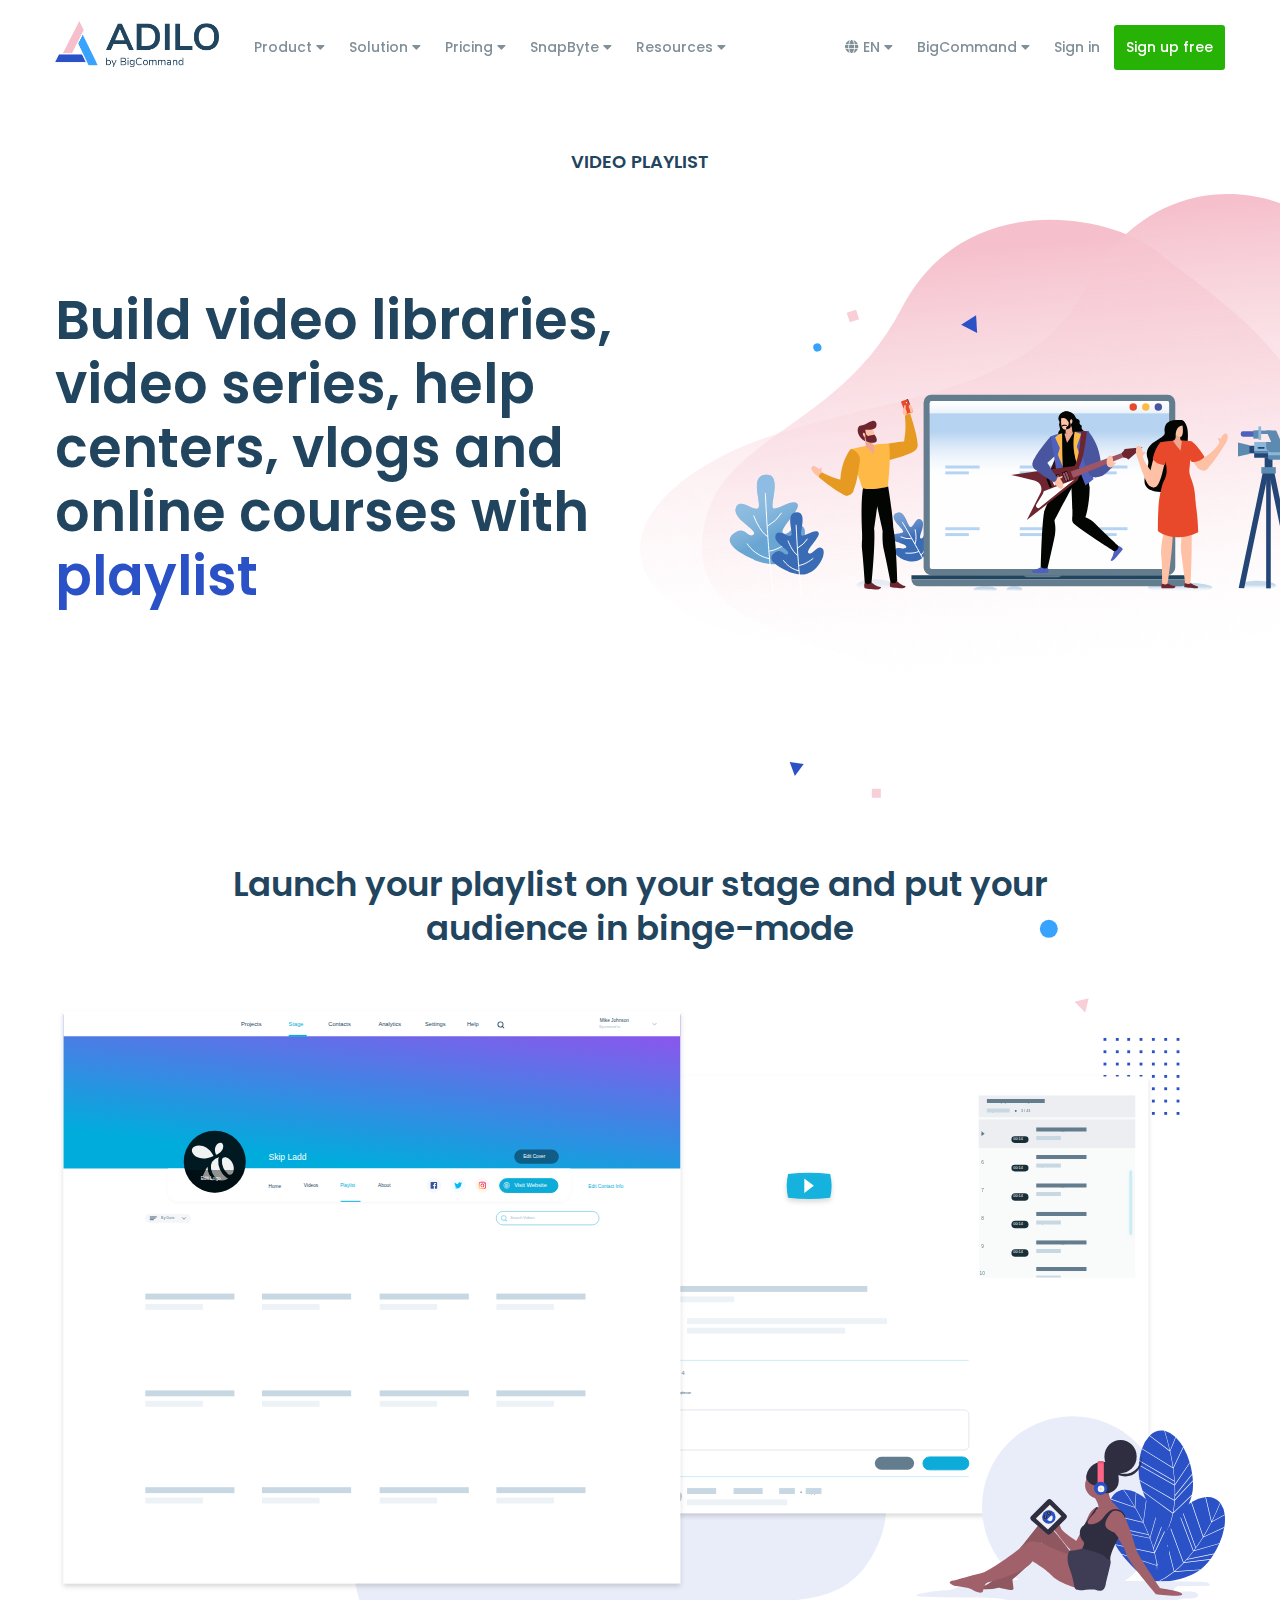
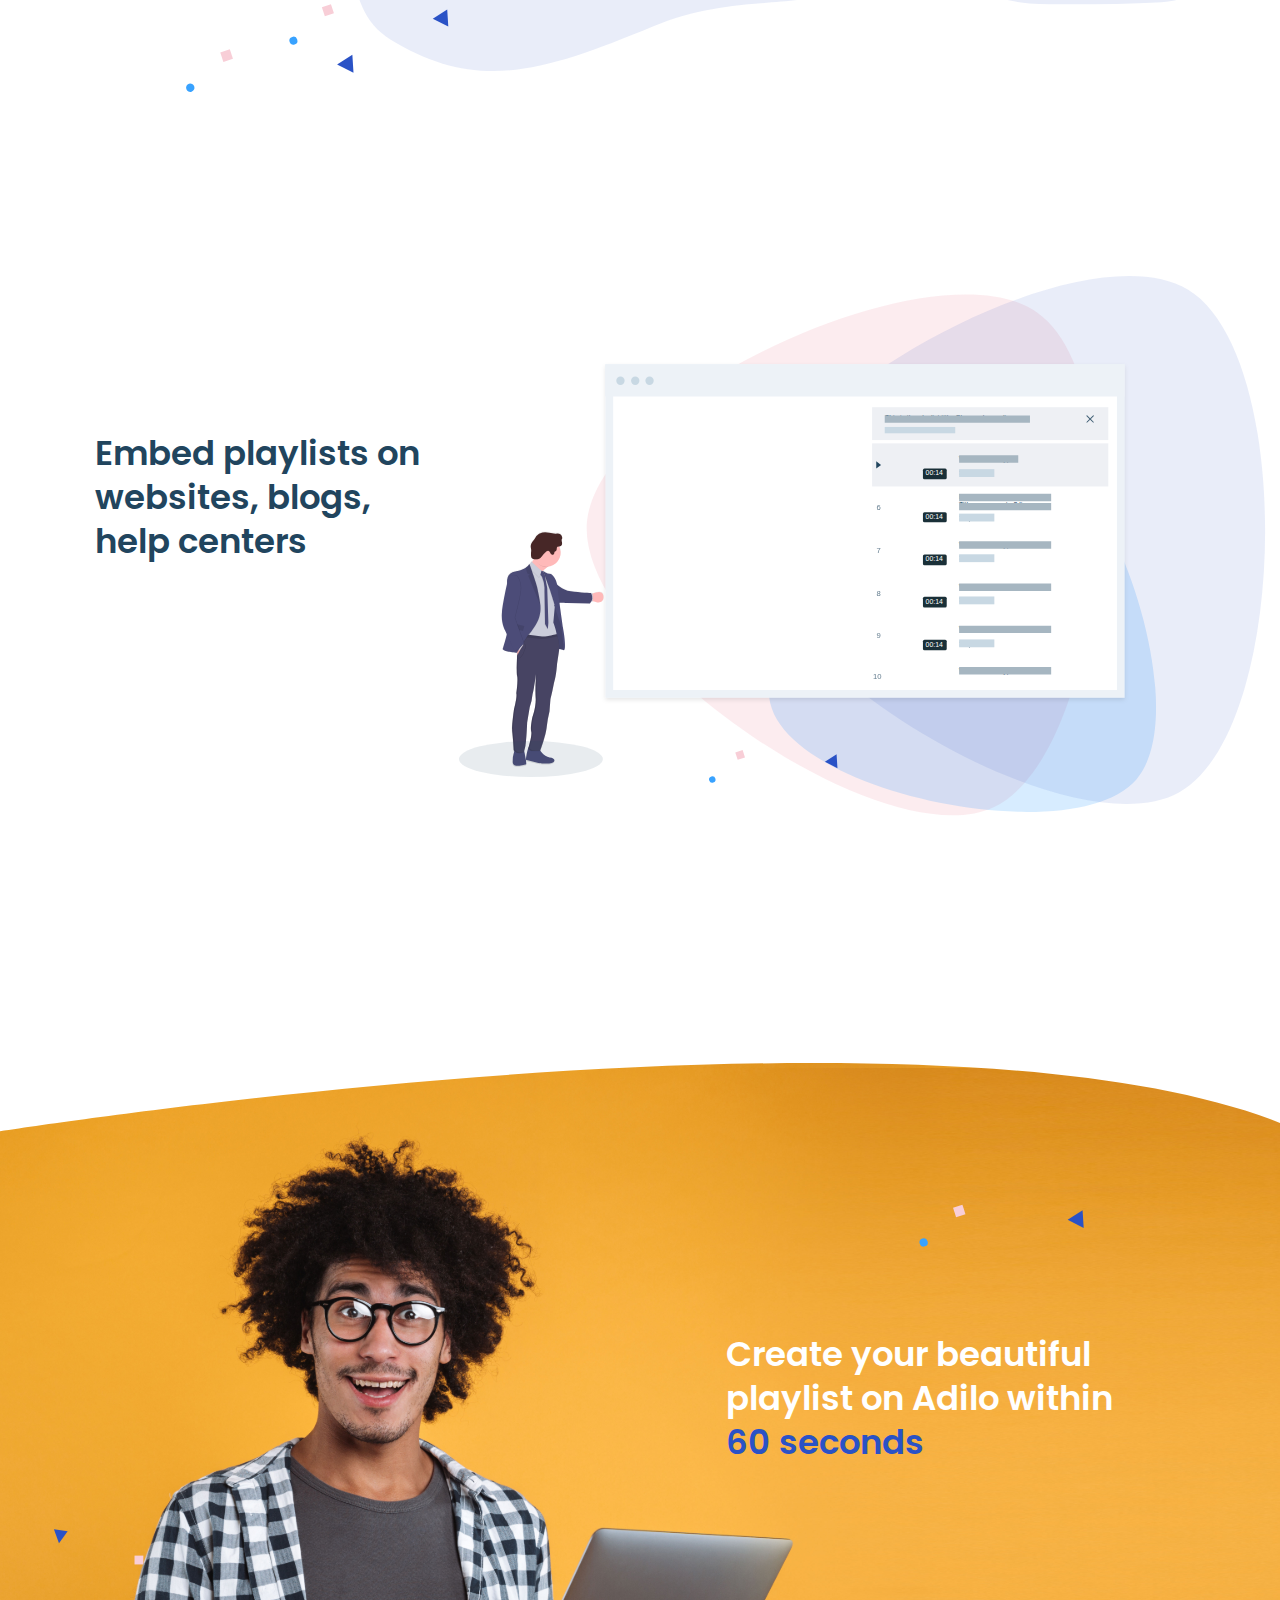
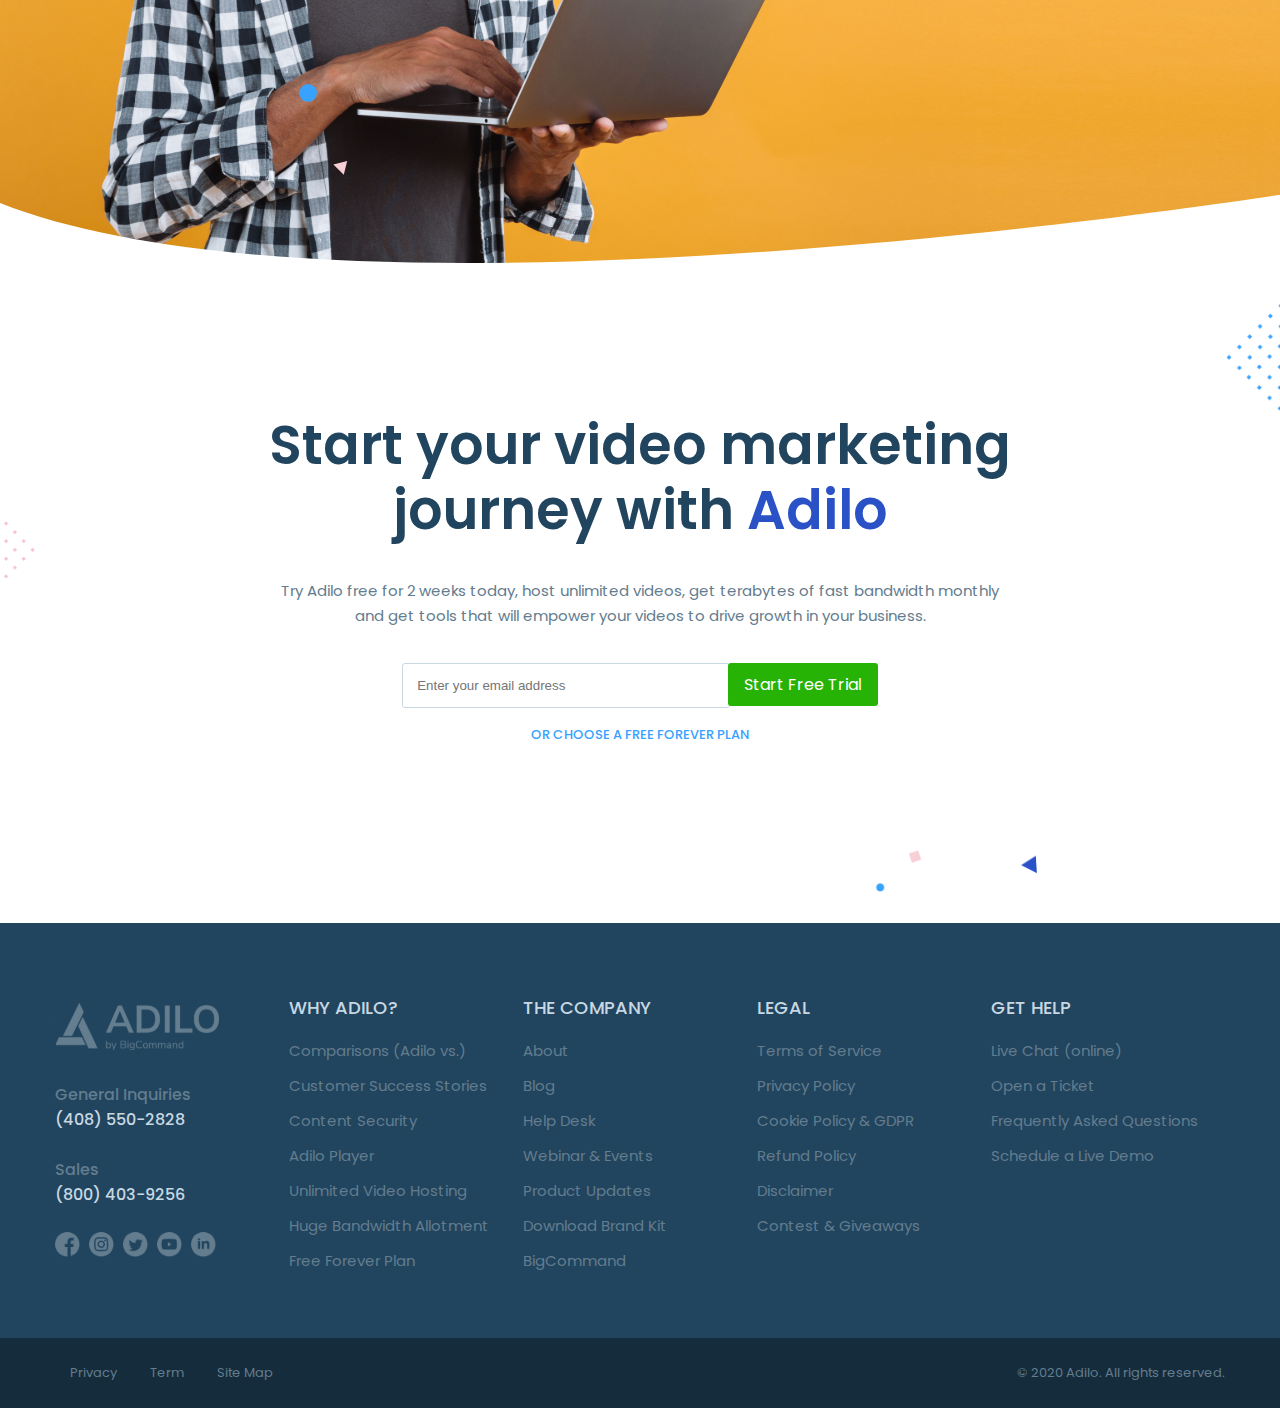
<file: index.html>
<!DOCTYPE html>
<html lang="en">
  <head>
    <meta charset="UTF-8" />
    <meta name="viewport" content="width=device-width, initial-scale=1.0" />
    <title>Adilo</title>
    <!-- Owl Carusol -->
    <link rel="stylesheet" href="css/owl.carousel.min.css" />
    <link rel="stylesheet" href="css/owl.theme.default.css" />

    <link rel="stylesheet" href="css/all.min.css" />
    <!-- <link rel="stylesheet" href="css/normalize.css" /> -->
    <link rel="stylesheet" href="css/master.css" />
    <link
      href="https://fonts.googleapis.com/css2?family=Poppins:wght@300;400;600;700;900&display=swap"
      rel="stylesheet"
    />
  </head>

  <body>
    <!-- ==================================================================================== -->

    <!-- Start Navbar  -->
    <div id="blurryscroll" aria-hidden="true"></div>
    <div class="navbar">
      <nav>
        <div class="container">
          <div class="brandlogo">
            <a class="brand" href="index.html">
              <img class="logo" src="imgs/Logo.svg" alt="Logo" />
            </a>
          </div>
          <div class="links-container">
            <div class="links">
              <ul class="left">
                <li>
                  <a href="#">Product <i class="fa fa-caret-down"></i> </a>
                  <ul>
                    <li>list</li>
                    <li>list</li>
                    <li>list</li>
                  </ul>
                </li>
                <li>
                  <a href="#">Solution <i class="fa fa-caret-down"></i> </a>
                  <ul>
                    <li>list</li>
                    <li>list</li>
                    <li>list</li>
                  </ul>
                </li>
                <li>
                  <a href="#">Pricing <i class="fa fa-caret-down"></i> </a>
                  <ul>
                    <li>list</li>
                    <li>list</li>
                    <li>list</li>
                  </ul>
                </li>
                <li>
                  <a href="#">SnapByte <i class="fa fa-caret-down"></i> </a>
                  <ul>
                    <li>list</li>
                    <li>list</li>
                    <li>list</li>
                  </ul>
                </li>
                <li>
                  <a href="#">Resources <i class="fa fa-caret-down"></i> </a>
                  <ul>
                    <li>list</li>
                    <li>list</li>
                    <li>list</li>
                  </ul>
                </li>
              </ul>
              <ul class="right">
                <li>
                  <a href="#"
                    ><i class="fa fa-globe"></i> EN
                    <i class="fa fa-caret-down"></i>
                  </a>
                  <ul>
                    <li>list</li>
                    <li>list</li>
                    <li>list</li>
                  </ul>
                </li>
                <li>
                  <a href="#">BigCommand <i class="fa fa-caret-down"></i> </a>
                  <ul>
                    <li>list</li>
                    <li>list</li>
                    <li>list</li>
                  </ul>
                </li>
                <li><a href="#">Sign in</a></li>
                <li><a class="btn" href="#">Sign up free</a></li>
              </ul>
            </div>
            <button class="toggle-menu">
              <span></span>
              <span></span>
              <span></span>
            </button>
          </div>
        </div>
      </nav>
    </div>
    <!-- <div class="padd"></div> -->
    <div class="clearfix"></div>
    <!-- End Navbar  -->
    <!-- ==================================================================================== -->
    <main id="content">
      <!-- Start Banner  -->
      <section class="banner">
        <div class="container">
          <p>VIDEO Playlist</p>
        </div>
        <div class="slide">
          <div class="container">
            <div class="content-container">
              <h2>
                Build video libraries, video series, help centers, vlogs and
                online courses with <span class="spanColor">playlist</span>
              </h2>
            </div>
            <div class="image">
              <img src="imgs/banner.svg" alt="" />
            </div>
          </div>
        </div>
      </section>
      <!-- End Banner  -->
      <!-- ==================================================================================== -->
      <!-- Start Features  -->
      <section class="features">
        <div class="container">
          <div class="heading">
            <h2>
              Launch your playlist on your stage and put your audience in
              binge-mode
            </h2>
          </div>
          <div class="feat">
            <img src="imgs/feat.svg" alt="" />
          </div>
        </div>
      </section>
      <div class="clearfix"></div>
      <!-- End Features  -->
      <!-- ==================================================================================== -->

      <section class="feat2">
        <div class="info">
          <div class="container">
            <div class="para">
              <h2>Embed playlists on websites, blogs, help centers</h2>
              <!-- <img src="imgs/feat2_2.png" alt="" /> -->
            </div>
            <div class="img">
              <img src="imgs/featt.svg" alt="" />
            </div>
          </div>
        </div>
      </section>
      <div class="clearfix"></div>

      <!-- ==================================================================================== -->
      <!-- Start Section Buy  -->
      <section class="buy">
        <div class="container">
          <div class="info">
            <p>
              Create your beautiful<br />
              playlist on Adilo within<br />
              <span>60 seconds</span>
            </p>
          </div>
        </div>
      </section>
      <!-- End Section Buy  -->
      <!-- ==================================================================================== -->

      <!-- Start Section log  -->
      <section class="log">
        <div class="container">
          <div class="content">
            <h2>Start your video marketing journey with <span>Adilo</span></h2>
            <p>
              Try Adilo free for 2 weeks today, host unlimited videos, get
              terabytes of fast bandwidth monthly and get tools that will
              empower your videos to drive growth in your business.
            </p>
            <form action="">
              <input
                type="email"
                name="email"
                id="email"
                placeholder="Enter your email address"
              />
              <a ref="#" class="btn">Start Free Trial</a>
            </form>

            <h6><a href="#">OR CHOOSE A FREE FOREVER PLAN</a></h6>
          </div>
        </div>
      </section>
      <!-- End Section log  -->
      <!-- ==================================================================================== -->
      <!-- Start Footer  -->
      <div class="footer">
        <div class="container">
          <div class="content-footer">
            <div class="box1">
              <div class="box1_1">
                <img class="img-fluid" src="imgs/Logo_footer.svg" alt="logo" />
                <h6>General Inquiries<br /><span> (408) 550-2828</span></h6>
                <h6>Sales <br /><span> (800) 403-9256</span></h6>
                <ul>
                  <li>
                    <a href="#"><img src="imgs/facebook.png" alt="" /></a>
                  </li>
                  <li>
                    <a href="#"><img src="imgs/instagram.png" alt="" /></a>
                  </li>
                  <li>
                    <a href="#"><img src="imgs/twitter.png" alt="" /></a>
                  </li>
                  <li>
                    <a href="#"><img src="imgs/youtube.png" alt="" /></a>
                  </li>
                  <li>
                    <a href="#"><img src="imgs/linkedin.png" alt="" /></a>
                  </li>
                </ul>
              </div>
            </div>
            <div class="box2">
              <div class="box1_1">
                <h5>WHY ADILO?</h5>

                <ul>
                  <li>
                    <a href="#"> Comparisons (Adilo vs.)</a>
                  </li>
                  <li>
                    <a href="#"> Customer Success Stories</a>
                  </li>
                  <li>
                    <a href="#"> Content Security </a>
                  </li>
                  <li>
                    <a href="#"> Adilo Player</a>
                  </li>
                  <li>
                    <a href="#"> Unlimited Video Hosting</a>
                  </li>
                  <li>
                    <a href="#"> Huge Bandwidth Allotment</a>
                  </li>
                  <li>
                    <a href="#"> Free Forever Plan</a>
                  </li>
                </ul>
              </div>
            </div>
            <div class="box3">
              <div class="box1_1">
                <h5>THE COMPANY</h5>

                <ul>
                  <li>
                    <a href="#"> About</a>
                  </li>
                  <li>
                    <a href="#"> Blog</a>
                  </li>
                  <li>
                    <a href="#"> Help Desk</a>
                  </li>
                  <li>
                    <a href="#"> Webinar & Events</a>
                  </li>
                  <li>
                    <a href="#"> Product Updates</a>
                  </li>
                  <li>
                    <a href="#"> Download Brand Kit</a>
                  </li>
                  <li>
                    <a href="#"> BigCommand</a>
                  </li>
                </ul>
              </div>
            </div>
            <div class="box4">
              <div class="box1_1">
                <h5>LEGAL</h5>

                <ul>
                  <li>
                    <a href="#"> Terms of Service</a>
                  </li>
                  <li>
                    <a href="#"> Privacy Policy</a>
                  </li>
                  <li>
                    <a href="#"> Cookie Policy & GDPR</a>
                  </li>
                  <li>
                    <a href="#"> Refund Policy</a>
                  </li>
                  <li>
                    <a href="#"> Disclaimer</a>
                  </li>
                  <li>
                    <a href="#"> Contest & Giveaways</a>
                  </li>
                </ul>
              </div>
            </div>
            <div class="box5">
              <div class="box1_1">
                <h5>Get help</h5>

                <ul>
                  <li>
                    <a href="#"> Live Chat (online)</a>
                  </li>
                  <li>
                    <a href="#"> Open a Ticket</a>
                  </li>
                  <li>
                    <a href="#"> Frequently Asked Questions</a>
                  </li>
                  <li>
                    <a href="#"> Schedule a Live Demo</a>
                  </li>
                </ul>
              </div>
            </div>
          </div>
        </div>
        <div class="clearfix"></div>
      </div>
      <!-- End Footer  -->
      <!-- ==================================================================================== -->

      <footer>
        <div class="container">
          <div class="foot-bottom">
            <div class="left">
              <ul>
                <li><a href="#">Privacy</a></li>
                <li><a href="#">Term</a></li>
                <li><a href="#">Site Map</a></li>
              </ul>
            </div>
            <div class="right">
              <span>&copy; 2020 Adilo. All rights reserved.</span>
            </div>
          </div>
        </div>
      </footer>
      <!-- End Footer  -->
      <!-- ==================================================================================== -->
    </main>
    <script src="js/jquery-3.4.1.min.js"></script>
    <script src="js/owl.carousel.min.js"></script>
    <script src="js/master.js"></script>
  </body>
</html>
</file>
<file: css/master.css>
/* ------------------------------------------ */

/*             TABLE OF CONTENTS
/* ------------------------------------------ */

/*   01 - Index Page Styles                  */

/*   02 - About Page Styles   		       */

/*   03 - Srevices Page Styles   		   */

/*   04 - Our_serv1 Page Styles   		   */

/*   05 - Customers Page Styles             */

/*   06 - Order Page Styles                */

/*   07 - Contact Page Styles              */

/*   08 - 404 Page Styles              */

/* ------------------------------------------ */

* {
  box-sizing: border-box;
  margin: 0;
  padding: 0;
}

html,
body {
  max-width: 100%;
  overflow-x: hidden;
  font-family: "Poppins", sans-serif;
  margin: 0;
  padding: 0;
}

:root {
  --headingColor: #21455e;
  --pColor: #637c8e;
  --btnColor: #27b206;
  --spanColor: #2a52c6;
  --btnHoverColor: #1f9a02;
}

ul {
  list-style: none;
}

.container {
  /* width: 95%; */
  padding-left: 15px;
  padding-right: 15px;
  margin: auto;
}

.clearfix {
  clear: both;
}

ul {
  list-style: none;
  margin: 0;
  padding: 0;
}

a {
  text-decoration: none;
}

.heading_h2 {
  color: var(--headingColor);
  font-size: 54px;
  font-family: "Poppins", sans-serif;
  font-weight: 600;
  margin: 55px auto;
  text-align: center;
  letter-spacing: 1px;
}
.heading_h3 {
  color: var(--headingColor);
  font-size: 34px;
  font-family: "Poppins", sans-serif;
  font-weight: 600;
  text-align: center;
  letter-spacing: 1px;
}

@media (max-width: 1024px) {
  .heading_h2 {
    font-size: 30px;
  }
  .heading_h3 {
    font-size: 28;
  }
}

@media (max-width: 767px) {
  .heading_h2 {
    font-size: 24px;
    margin-bottom: 35px;
  }
  .heading_h3 {
    font-size: 24px;
  }
}
@media (max-width: 475px) {
  .heading_h2 {
    font-size: 20px;
    margin-bottom: 35px;
  }
  .heading_h3 {
    font-size: 17px;
  }
}

.spanColor {
  color: var(--spanColor);
}
.img-fluid {
  max-width: 100%;
  height: auto;
}
.mx-auto {
  margin-left: auto;
  margin-right: auto;
}
.text-center {
  text-align: center;
}
.my-5 {
  margin: 100px 0;
}
.mt-1 {
  margin-top: 50px;
}
.mt-2 {
  margin-top: 180px;
}
.p_style {
  color: var(--pColor);
  font-size: 15px;
  font-weight: 400;
  font-family: "Poppins", sans-serif;
  padding: 10px;
  margin: 0;
}
.mb-5 {
  margin-bottom: 200px;
}
.mr-5 {
  margin-right: 5%;
}
.form-control {
  display: inline-block;
  width: 40%;
  padding: 0.7rem 1rem;
  font-size: 0.8rem;
  line-height: 1.5;
  color: #495057;
  background-color: #fff;
  background-clip: padding-box;
  border: 1px solid #ced4da;
  border-radius: 0.15rem;
  transition: border-color 0.15s ease-in-out, box-shadow 0.15s ease-in-out;
}

/* .btn {
  background-color: var(--btnColor);
  color: #fff;
  padding: 0.85rem 1.8rem;
  font-size: 0.8rem;
  line-height: 1.5;
  border-radius: 0.15rem;
  border-radius: 0.15rem;
  font-weight: 600;
  display: inline-block;
} */
/* =================================================================================== */
#content {
  padding-top: 70px;
}
#blurryscroll {
  top: 0;
  left: 0;
  width: 100%;
  height: 3rem;
  overflow: hidden;
  position: fixed;
  filter: blur(4px);
  -webkit-filter: blur(4px);
}

/* Start Navbar  */

.navbar {
  position: relative;
}
.navbar .container {
  position: relative;
  z-index: 10000;
}

.navbar nav {
  padding: 1.3em 0em;
  height: 5rem;
  z-index: 1000;
  right: 0;
  max-width: 100%;
  filter: none;
  position: fixed;
  top: 0;
  left: 0;
}
nav.nav-scrolled {
  position: fixed;
  max-width: 100%;
  top: 0;
  left: 0;
  right: 0;
  z-index: 9999;
  transition: 350ms ease-in;
  -webkit-transition: 350ms ease-in;
  -moz-transition: 350ms ease-in;
  -ms-transition: 350ms ease-in;
  -o-transition: 350ms ease-in;
  box-shadow: 0 3px 20px rgba(0, 0, 0, 0.2);
  backdrop-filter: saturate(180%) blur(20px);
  background-color: rgba(255, 255, 255, 0.72);
  filter: none;
}

.navbar nav .brand {
  float: left;
  margin-right: 25px;
}

.navbar nav img {
  display: block;
  width: 100%;
}

.navbar .links-container {
  width: 100%;
  text-align: right;
}

.navbar .links-container .toggle-menu {
  background: transparent;
  border: none;
  width: 40px;
  cursor: pointer;
  /* margin-top: 15px; */
  display: none;
  position: relative;
}

.navbar .links-container .toggle-menu.menu-active::before {
  content: "";
  position: absolute;
  top: 70px;
  left: 10px;
  border-style: solid;
  border-width: 10px;
  border-color: transparent transparent var(--headingColor) transparent;
}

.navbar .links-container .toggle-menu:focus {
  outline: none;
}

.navbar .links-container .toggle-menu span {
  width: 35px;
  height: 5px;
  background-color: #333;
  margin: 6px 0;
  transition: 0.4s;
  display: block;
}

.navbar .left {
  float: left;
}

.navbar .right {
  float: right;
}

.navbar ul {
  float: left;
  line-height: 35px;
}

.navbar ul li {
  position: relative;
  display: inline-block;
  list-style: none;
}

.navbar ul li a {
  display: block;
  padding: 0 10px;
  color: #818f98;
  font-size: 14px;
  font-weight: 500;
  line-height: 53px;
}
.navbar ul li a:hover,
.navbar ul li a:focus,
.navbar ul li a:active {
  color: var(--headingColor);
}
.navbar ul ul {
  position: absolute;
  top: 60px;
  display: none;
}

/* .navbar ul li:hover > ul {
  display: block;
} */

.navbar ul ul li {
  position: relative;
  float: none;
  display: list-item;
  width: 150px;
}

.navbar ul li .btn {
  background-color: var(--btnColor);
  color: #fff;
  padding: 0px 12px;
  line-height: 45px;
  border-radius: 3px;
  -webkit-border-radius: 3px;
  -moz-border-radius: 3px;
  -ms-border-radius: 3px;
  -o-border-radius: 3px;
}
.navbar ul li .btn:hover {
  background-color: var(--btnHoverColor);
}

@media (max-width: 1199px) {
  .navbar .links-container .toggle-menu {
    display: inline-block;
  }
  .navbar .links {
    display: none;
  }
  .navbar .links.open {
    display: block;
    background-color: var(--headingColor);
    padding: 10px;
    position: absolute;
    width: 100%;
    top: 90px;
    left: 0;
    border-radius: 5px;
    text-align: left;
    transition: display 0.2s ease-in-out;
    -webkit-transition: display 0.2s ease-in-out;
    -moz-transition: display 0.2s ease-in-out;
    -ms-transition: display 0.2s ease-in-out;
    -o-transition: display 0.2s ease-in-out;
  }
  .navbar .links.open li {
    display: block;
    margin: 10px;
  }
}

/* End Navbar  */

/* =================================================================================== */

/* Start Banner Section  */
.banner {
  margin: 60px 0;
}
.banner p {
  text-align: center;
  color: var(--headingColor);
  font-weight: 600;
  font-size: 18px;
  line-height: 64px;
  text-transform: uppercase;
}

.banner .slide .container {
  display: flex;
  align-items: center;
  justify-content: center;
}
.banner .slide .image {
  float: right;
  width: 50%;
  clear: none;
}
.banner .slide .image img {
  max-width: 130%;
}
.banner .slide .content-container {
  max-width: 50%;
  float: left;
}
.banner .content-container h2 {
  font-size: 54px;
  line-height: 64px;
  font-weight: 600;
  color: var(--headingColor);
  margin: 0;
}

@media (max-width: 1199px) {
  .banner {
    margin: 30px 0;
  }
  .banner .slide .content-container h2 {
    font-size: 45px;
    line-height: 54px;
  }
}
@media (max-width: 999px) {
  .banner .slide .container {
    max-width: 960px;
  }
  .banner .slide .content-container h2 {
    font-size: 34px;
    line-height: 44px;
  }
}

@media (max-width: 767px) {
  .banner .slide .content-container h2 {
    font-size: 26px;
    line-height: 34px;
  }
  .banner p {
    font-size: 14px;
  }
}
@media (max-width: 600px) {
  .banner .slide .content-container h2 {
    font-size: 23px;
  }
}
@media (max-width: 480px) {
  .banner .slide .content-container,
  .banner .slide .image {
    max-width: 100%;
    float: none;
    margin: auto;
    text-align: center;
  }
  .banner p {
    font-size: 14px;
  }
  .banner .slide .container {
    display: block;
  }
  .banner .slide .image img {
    max-width: 100%;
  }
  .banner .slide .content-container h2 {
    font-size: 20px;
  }
}

/* =================================================================================== */

/* Start Features  */

/* .features {
  padding: 40px 0;
} */
.features {
  background-image: url("../imgs/feat_bg.svg");
  background-position: center top;
  background-repeat: no-repeat;
  /* background-size: cover; */
  min-height: 100vh;
  padding: 100px 0;
  margin: 40px 0 0;
}
.features .heading {
  margin: 0 auto 35px;
  max-width: 70%;
  text-align: center;
}

.features .heading h2 {
  color: var(--headingColor);
  font-size: 34px;
  font-weight: 600;
  margin: 0;
  line-height: 44px;
}

.features .feat {
  max-width: 100%;
  margin-top: 50px;
}
.features .feat img {
  max-width: 100%;
  height: auto;
}

@media (max-width: 999px) {
  .features .heading h2 {
    font-size: 24px;
    line-height: 28px;
  }
  .features {
    background-size: cover;
    padding: 70px 0;
  }
}
@media (max-width: 768px) {
  .features .heading {
    margin: auto;
    max-width: 100%;
  }
  .features .heading h2 {
    font-size: 20px;
    line-height: 28px;
  }
  .features {
    background-size: cover;
    padding: 70px 0;
  }
}

@media (max-width: 470px) {
  .features .heading h2 {
    font-size: 16px;
    line-height: 26px;
  }
  .features {
    padding: 0;
    min-height: 70vh;
  }
}

/* End Features  */

/* =================================================================================== */

.feat2 {
  margin-top: -100px;
}

.feat2 .info .container {
  max-width: 1200px;
  /* padding: 0; */
  display: flex;
  margin-right: 0;
}
.feat2 .para {
  max-width: 28%;
  margin-top: 30%;
}

.feat2 .img {
  max-width: 100%;
  margin-right: -50px;
  margin-top: -100px;
  /* flex: 1; */
}

.feat2 img {
  max-width: 125%;
  height: auto;
}

.feat2 .para h2 {
  color: var(--headingColor);
  font-size: 34px;
  font-weight: 600;
  font-family: "Poppins", sans-serif;
  line-height: 44px;
  /* margin-left: 10%; */
}

/* @media (max-width: 1200px) {
  .feat2 .info .container {
    max-width: 1100px;
    padding: 0 15px;
  }
} */
@media (max-width: 999px) {
  .feat2 .info .container {
    padding: 0 15px;
    display: block;
  }
  .feat2 .para {
    max-width: 100%;
    margin-top: 20%;
    text-align: center;
  }
  .feat2 img {
    max-width: 100%;
  }
  .feat2 .para h2 {
    font-size: 24px;
    line-height: 28px;
  }
}

@media (max-width: 768px) {
  .feat2 .para h2 {
    font-size: 22px;
    margin: 0;
  }
  .feat2 .para {
    margin-top: 0%;
  }
}
@media (max-width: 470px) {
  .feat2 .para h2 {
    font-size: 16px;
    line-height: 26px;
  }
}

/* =================================================================================== */

.buy {
  padding: 80px 0;
  background-image: url("../imgs/buy1.svg");
  background-repeat: no-repeat;
  background-size: cover;
  background-position: center center;
  min-height: 800px;
}
.buy .container {
  max-width: 975px;
}
.buy .info {
  /* max-width: 45%; */
  margin-top: 20%;
  float: right;
  clear: none;
}

.buy .info p {
  color: #fff;
  font-size: 34px;
  font-weight: 600;
  line-height: 44px;
}

.buy .info p span {
  color: #2a52c6;
}

@media (max-width: 999px) {
  .buy {
    min-height: 600px;
  }
  .buy .info p {
    font-size: 28px;
  }
}
@media (max-width: 768px) {
  .buy .info p {
    font-size: 23px;
  }
}

@media (max-width: 480px) {
  .buy .info p {
    font-size: 18px;
  }
}

/* =================================================================================== */

.log {
  background-image: url("../imgs/log_bg.png");
  background-size: cover;
  background-position: center bottom;
  background-repeat: no-repeat;
  min-height: 600px;
  padding: 120px 0;
  text-align: center;
  margin: 30px 0;
}

.log .content {
  margin: 0 auto 0px;
  width: 70%;
}

.log .content h2 {
  font-size: 54px;
  font-weight: 600;
  color: var(--headingColor);
  /* letter-spacing: 2px; */
  line-height: 65px;
  /* margin: 25px 0; */
}
.log form {
  margin: 15px 0;
}

.log .content h2 span {
  color: #2a52c6;
}

.log .content p {
  /* width: 75%; */
  color: var(--pColor);
  font-size: 15px;
  line-height: 25px;
  margin: 35px;
}
/* .log .content h6 {
  margin-top: 30px;
} */

.log .content input {
  padding: 14px;
  border: 1px solid #c8d8e3;
  border-radius: 3px;
  margin-right: -6px;
  width: 40%;
}

.log input:focus::-webkit-input-placeholder {
  opacity: 0;
  transition: 0.2s;
  -webkit-transition: 0.2s;
  -moz-transition: 0.2s;
  -ms-transition: 0.2s;
  -o-transition: 0.2s;
}

.log .content .btn {
  background-color: var(--btnColor);
  color: #fff;
  padding: 10px 16px;
  border-radius: 3px;
}

.log .content .btn:hover {
  background-color: var(--btnHoverColor);
}

.log .content h6 a {
  color: #38a2ff;
  font-size: 13px;
  margin: 8px 0;
  font-weight: 500;
  line-height: 24px;
}

@media (max-width: 1199px) {
  .log .content {
    width: 100%;
  }
}
@media (max-width: 999px) {
  .log .content h2 {
    font-size: 34px;
    line-height: 40px;
  }
}

@media (max-width: 768px) {
  .log {
    padding: 50px 0;
    margin-bottom: 0;
    min-height: 500px;
  }
  .log .content h2 {
    font-size: 28px;
  }
}
@media (max-width: 500px) {
  .log .content h2 {
    font-size: 18px;
    line-height: 28px;
  }
}

/* =================================================================================== */

.footer {
  background-color: var(--headingColor);
  padding: 60px 0;
  overflow: hidden;
}

.footer .content-footer {
  /* display: flex; */
  justify-content: center;
  align-items: flex-start;
}

.footer .content-footer .box1 {
  float: left;
  width: calc(100% / 5);
  margin-top: 20px;
  /* flex: 1.2;
  margin-top: 15px; */
}

.footer .content-footer .box2 {
  float: left;
  width: calc(100% / 5);
  /* flex: 1.2; */
}

.footer .content-footer .box3 {
  float: left;
  width: calc(100% / 5);
  /* flex: 1; */
}

.footer .content-footer .box4 {
  float: left;
  width: calc(100% / 5);
  /* flex: 1; */
}

.footer .content-footer .box5 {
  float: left;
  width: calc(100% / 5);
  /* flex: 0.7; */
}

.footer .content-footer .box1 img {
  width: 70%;
}

.footer .content-footer .box1 h6 {
  color: var(--pColor);
  font-size: 16px;
  margin: 25px 0;
  font-weight: 500;
  line-height: 25px;
}

.footer .content-footer .box1 h6 span {
  color: #c8d8e3;
}

.footer .content-footer .box1 li {
  display: inline-block;
  margin-right: 5px;
}
.footer .content-footer .box1 li img {
  width: 25px;
}

.footer .content-footer li a {
  color: var(--pColor);
  font-size: 15px;
  font-weight: 400;
  line-height: 35px; /* When I put it 50 it's so large*/
}

.footer .content-footer h5 {
  color: #c8d8e3;
  font-size: 18px;
  font-weight: 500;
  line-height: 50px;
  text-transform: uppercase;
}

@media (max-width: 999px) {
  .footer {
    padding: 30px 0;
  }
  .footer .content-footer {
    display: block;
    margin: auto;
    align-items: center;
  }
  .footer .content-footer .box1 img {
    width: 50%;
  }
  .footer .content-footer .box1 h6 {
    font-size: 14px;
    margin: 18px 0;
  }
  .footer .content-footer .box1 {
    float: left;
    width: 50%;
  }
  .footer .content-footer .box2 {
    float: left;
    width: 50%;
  }
  .footer .content-footer .box3 {
    float: left;
    width: 50%;
  }
  .footer .content-footer .box4 {
    float: left;
    width: 50%;
  }
  .footer .content-footer .box5 {
    float: left;
    width: 100%;
  }
}
@media (max-width: 768px) {
  .footer .content-footer li a {
    font-size: 13px;
    line-height: 32px;
  }
}

@media (max-width: 460px) {
  .footer .content-footer .box1 {
    width: 100%;
  }
  .footer .content-footer .box2 {
    width: 100%;
  }
  .footer .content-footer .box3 {
    width: 100%;
  }
  .footer .content-footer .box4 {
    width: 100%;
  }
  .footer .content-footer .box5 {
    width: 100%;
  }
  .footer .content-footer h5 {
    font-size: 16px;
    margin-bottom: 3px;
  }
  .footer .content-footer li a {
    font-size: 13px;
    line-height: 28px;
  }
  .footer .content-footer li {
    margin-bottom: 0;
  }
}

/* =================================================================================== */

footer {
  background-color: #142c3c;
  padding: 25px 0;
}

footer .foot-bottom {
  display: flex;
  color: var(--pColor);
  font-size: 13px;
  font-weight: 400;
  line-height: 20px;
}

footer .foot-bottom li {
  display: inline-block;
}

footer .foot-bottom li a {
  color: var(--pColor);
  padding: 0 15px;
  font-size: 13px;
  font-weight: 400;
  line-height: 20px;
}

footer .foot-bottom .left {
  flex: 1;
  align-items: flex-start;
}

@media (max-width: 470px) {
  footer .foot-bottom {
    display: block;
    text-align: center;
  }
  footer .foot-bottom .left {
    margin-bottom: 7px;
  }
}

/* =================================================================================== */

/* Start Grid System  */

/* Small Devices */

@media (min-width: 576px) {
  .container {
    max-width: 540px;
  }
}

/* Medium Devices */

@media (min-width: 768px) {
  .container {
    max-width: 720px;
  }
}

/* Desktops Devices */

@media (min-width: 992px) {
  .container {
    max-width: 960px;
  }
}

/* Larg Screen */

@media (min-width: 1200px) {
  .container {
    max-width: 1200px;
  }
}

/* End Grid System  */

/* =================================================================================== */
/* =================================================================================== */

/* Page 2 =============== */
/* =================================================================================== */

/* Start slider  */

.slider {
  background-image: url("../imgs/slider_2cover.svg");
  background-repeat: no-repeat;
  background-size: cover;
  min-height: 1150px;
  background-position: center bottom;
  padding: 100px 0 0;
}

.slider .info {
  margin: 40px auto;
  width: 65%;
  text-align: center;
}

.slider .info h1 {
  color: var(--headingColor);
  font-size: 54px;
  line-height: 46px;
  font-family: "Poppins", sans-serif;
  font-weight: 600;
  margin: 0px;
}

.slider .info p {
  color: var(--pColor);
  font-size: 24px;
  line-height: 34px;
  font-weight: 400;
  margin: 25px 0;
}

.slider img {
  width: 100%;
}

@media (max-width: 1199px) {
  .slider {
    min-height: 150vh;
  }
  .slider .container {
    max-width: 1200px;
  }
  .slider .info h1 {
    font-size: 45px;
  }
}

@media (max-width: 990px) {
  .slider {
    min-height: 130vh;
  }
  .slider .info h1 {
    font-size: 30px;
    line-height: 30px;
  }
  .slider .info {
    width: 100%;
  }
}
@media (max-width: 600px) {
  .slider {
    min-height: 100vh;
  }
}

@media (max-width: 450px) {
  .slider .info {
    width: 100%;
  }
  .slider .info h1 {
    font-size: 20px;
  }
  .slider .info p {
    font-size: 17px;
  }
}

/* End slider  */

/* =================================================================================== */

/* Start Video section  */

.video {
  padding: 100px 0;
}

.video .info .container {
  max-width: 1200px;
  display: flex;
  margin-right: 0;
}
.video .para {
  max-width: 400px;
  margin-right: 20px;
}

.video .img {
  flex: 1;
  max-width: 100%;
  margin-left: 20px;
  margin-right: -60px;
}

.video img {
  max-width: 100%;
  height: auto;
}

.video .img2 {
  max-width: 60%;
  margin-top: 40px;
}

.video .para h2 {
  color: var(--headingColor);
  font-size: 34px;
  font-weight: 600;
  line-height: 64px;
  font-family: "Poppins", sans-serif;
  margin: 0;
}
.video .para h2 span {
  font-weight: 400;
}

.video .btn {
  text-align: center;
}

.video .btn a {
  display: inline-block;
  background-color: var(--btnColor);
  padding: 12px 25px;
  color: #fff;
  border-radius: 5px;
  font-size: 24px;
  font-weight: 500;
  line-height: 45px;
}
.video .btn a:hover {
  background-color: var(--btnHoverColor);
}
@media (max-width: 1200px) {
  .video .info .container {
    padding: 0 15px;
  }
}
@media (max-width: 999px) {
  .video .info .container {
    padding: 0 15px;
    display: block;
  }
  .video .img2 {
    max-width: 40%;
    margin-top: 0;
  }

  .video .para h2 {
    font-size: 28px;
  }
  .video .para {
    display: flex;
    margin: auto;
  }
}

@media (max-width: 768px) {
  .video .btn a {
    padding: 10px 18px;
    font-size: 16px;
  }
  .video .para h2 {
    font-size: 20px;
  }
}
/* End Video section  */

/* =================================================================================== */

/* Start Section Differences  */

.diffrence {
  padding: 170px 0;
  background-image: url("../imgs/diff_bg.svg");
  background-repeat: no-repeat;
  background-size: cover;
  background-position: center top;
  min-height: 200vh;
}

.diffrence .info .container {
  max-width: 1200px;
  padding: 0;
  display: flex;
}

.diffrence .info .img {
  max-width: 100%;
}

.diffrence .info img {
  max-width: 100%;
  height: auto;
}

.diffrence h2 {
  color: var(--headingColor);
  font-size: 34px;
  font-family: "Poppins", sans-serif;
  font-weight: 600;
  line-height: 44px;
  margin: 55px auto;
  text-align: center;
  /* letter-spacing: 2px; */
  width: 60%;
}

.diffrence h2 span {
  color: var(--spanColor);
}

.diffrence .info .para {
  max-width: 35%;
}

.diffrence .info p {
  color: var(--headingColor);
  font-size: 15px;
  font-weight: 400;
  font-family: "Poppins", sans-serif;
  padding: 10px;
  /* margin: 0; */
  line-height: 25px;
}

/* @media (max-width: 1200px) {
  .diffrence .info img {
    max-width: 100%;
    height: auto;
  }

  .diffrence h2 {
    width: 100%;
  }
} */
@media (max-width: 1199px) {
  .diffrence {
    padding: 160px 0;
    min-height: 180vh;
  }
  .diffrence .info img {
    max-width: 100%;
    height: auto;
  }
}
@media (max-width: 999px) {
  .diffrence {
    padding: 130px 0;
    min-height: 160vh;
  }
  .diffrence .info .container {
    padding: 0 15px;
    display: block;
  }

  .diffrence h2 {
    width: 100%;
    font-size: 26px;
  }
  .diffrence .info .para {
    max-width: 100%;
  }
}

@media (max-width: 768px) {
  .diffrence {
    padding: 65px 0;
    min-height: 150vh;
  }
  .diffrence .info img {
    max-width: 100%;
    height: auto;
  }

  .diffrence h2 {
    width: 100%;
    font-size: 22px;
  }
}

/* End Section Differences  */

/* =================================================================================== */

/* Start Section Meet  */

.meet {
  margin: 100px 0;
}

.meet .info .container {
  max-width: 1200px;
  /* padding: 0; */
  display: flex;
  margin-right: 0;
}

.meet .info .img {
  flex: 1.5;
  max-width: 100%;
  margin-right: -250px;
}

.meet .info img {
  max-width: 100%;
  height: auto;
}

.meet h4 {
  color: var(--headingColor);
  font-size: 18px;
  font-family: "Poppins", sans-serif;
  font-weight: 600;
  line-height: 64px;
  text-align: center;
  text-transform: uppercase;
}

.meet h2 {
  color: var(--headingColor);
  font-size: 54px;
  font-family: "Poppins", sans-serif;
  font-weight: 600;
  line-height: 64px;
  margin: 0;
  text-align: center;
}

.meet .info .para {
  flex: 1;
  max-width: 32%;
  margin: auto;
}

.meet .info .para h3 {
  color: var(--headingColor);
  font-size: 34px;
  line-height: 44px;
  font-family: "Poppins", sans-serif;
  font-weight: 600;
  max-width: 90%;
}

.meet .info .para h3 span {
  color: var(--spanColor);
}

.meet .info p {
  color: var(--pColor);
  font-size: 15px;
  font-weight: 500;
  font-family: "Poppins", sans-serif;
  padding: 10px;
  margin: 0;
}
@media (max-width: 1200px) {
  .meet .info .container {
    padding: 0 15px;
  }
}
@media (max-width: 999px) {
  .meet .info .container {
    padding: 0 15px;
    display: block;
  }
  .meet h2 {
    font-size: 40px;
    margin-bottom: 30px;
    line-height: 54px;
  }
  .meet .info .para {
    max-width: 100%;
  }
  .meet .info .para h3 {
    font-size: 28px;
    max-width: 100%;
  }
}

@media (max-width: 768px) {
  .meet h2 {
    font-size: 24px;
    line-height: 34px;
  }
  .meet .info .para h3 {
    font-size: 20px;
    line-height: 26px;
  }
  .meet h4 {
    font-size: 15px;
    line-height: 50px;
  }
}
@media (max-width: 500px) {
  .meet h2 {
    width: 100%;
    font-size: 22px;
    line-height: 28px;
  }
  .meet .info .para h3 {
    font-size: 16px;
  }
}
/* End Section Meet  */

/* =================================================================================== */

/* Start Section Meet2 */

.meet2 {
  margin: 100px 0;
}

.meet2 .container {
  max-width: 1200px;
  margin: 0;
  display: flex;
}

.meet2 .img {
  flex: 1.5;
  max-width: 100%;
  margin-left: -80px;
}

.meet2 img {
  max-width: 100%;
  height: auto;
}

.meet2 .info {
  flex: 1;
}

.meet2 .info {
  max-width: 395px;
  margin: 0 auto 0 35px;
}

.meet2 h2 {
  color: var(--headingColor);
  font-size: 34px;
  font-family: "Poppins", sans-serif;
  font-weight: 600;
  line-height: 44px;
  margin: 0;
}

.meet2 ol {
  padding: 0 0 0 20px;
  margin: 0;
}

.meet2 ol li {
  color: var(--pColor);
  font-size: 15px;
  font-weight: 400;
  padding: 15px;
  line-height: 25px;
}

.meet2 .info p {
  color: var(--pColor);
  font-size: 15px;
  font-weight: 400;
  line-height: 25px;
  padding: 15px;
}
@media (max-width: 1200px) {
  .meet2 .container {
    padding: 0 15px;
  }
}
@media (max-width: 999px) {
  .meet2 .container {
    padding: 0 15px;
    display: block;
  }
  .meet2 .img {
    margin: 0;
  }
  .meet2 .info {
    max-width: 100%;
  }
  .meet2 h2 {
    font-size: 25px;
  }
}

@media (max-width: 768px) {
  .meet2 h2 {
    font-size: 20px;
  }
}

/* End Section Meet2 */

/* =================================================================================== */

/* Start Section Meet3 */

.meet3 {
  margin: 100px 0;
}

.meet3 .container {
  max-width: 1200px;
  display: flex;
}

.meet3 .img {
  flex: 1.5;
  max-width: 100%;
  margin-right: -180px;
}

.meet3 img {
  max-width: 100%;
  height: auto;
}

.meet3 .info {
  max-width: 400px;
  margin: 0 auto;
}

.meet3 h2 {
  color: var(--headingColor);
  font-size: 34px;
  font-family: "Poppins", sans-serif;
  font-weight: 600;
  line-height: 44px;
  margin: 0;
}

.meet3 .info p {
  color: var(--pColor);
  font-size: 15px;
  font-weight: 400;
  line-height: 25px;
  padding: 15px;
}
@media (max-width: 1200px) {
  .meet3 .container {
    padding: 0 15px;
  }
}
@media (max-width: 999px) {
  .meet3 .container {
    padding: 0 15px;
    display: block;
  }
  .meet3 .img {
    margin: 0;
  }
  .meet3 .info {
    max-width: 100%;
  }
  .meet3 h2 {
    font-size: 25px;
  }
}

@media (max-width: 768px) {
  .meet3 h2 {
    font-size: 20px;
  }
}

/* End Section Meet3 */

/* =================================================================================== */

/* Start Section Testimonials */

.testimonials {
  padding: 220px 0;
  background-image: url(../imgs/testimonials.svg);
  background-repeat: no-repeat;
  background-size: cover;
  background-position: center top;
  min-height: 160vh;
}

.testimonials h2 {
  color: var(--headingColor);
  font-size: 34px;
  font-family: "Poppins", sans-serif;
  font-weight: 600;
  line-height: 44px;
  margin: 0 auto 40px;
  text-align: center;
  width: 70%;
}

.testimonials h2 span {
  color: var(--spanColor);
}
.testimonials .info {
  margin-top: 70px;
}
.testimonials .info .container {
  max-width: 1200px;
  padding: 0;
  display: flex;
  margin-right: 0;
}

.testimonials .info .img {
  max-width: 100%;
  margin-left: 60px;
}

.testimonials img {
  max-width: 100%;
  height: auto;
}

.testimonials .para {
  max-width: 30%;
  margin: auto;
}

.testimonials h3 {
  color: var(--headingColor);
  font-size: 24px;
  line-height: 34px;
  font-family: "Poppins", sans-serif;
  font-weight: 600;
  margin: 0;
}

.testimonials .para p {
  color: var(--pColor);
  font-size: 15px;
  line-height: 25px;
  font-weight: 500;
  padding: 15px 0;
  margin: 0;
}

.testimonials .info2 {
  margin-top: 130px;
}

.testimonials .info2 .container {
  max-width: 1200px;
  padding: 0;
  display: flex;
  margin: 0;
}

.testimonials .info2 .img2 {
  flex: 1;
  max-width: 100%;
  margin-right: 20px;
}

.testimonials .para2 {
  max-width: 30%;
  margin: 0 auto;
}

.testimonials h3 {
  color: var(--headingColor);
  font-size: 24px;
  line-height: 34px;
  font-family: "Poppins", sans-serif;
  font-weight: 600;
  margin: 0;
}

.testimonials .para2 p {
  color: var(--pColor);
  font-size: 15px;
  line-height: 25px;
  font-weight: 500;
  padding: 15px 0;
  margin: 0;
}

@media (max-width: 1200px) {
  .testimonials .info .container,
  .testimonials .info2 .container {
    padding: 0 15px;
  }
  .testimonials h2 {
    font-size: 28px;
    width: 100%;
  }
}
@media (max-width: 999px) {
  .testimonials {
    padding: 170px 0;
  }
  .testimonials .info .container {
    padding: 0 15px;
    display: block;
  }
  .testimonials .info2 {
    margin-top: 0;
  }
  .testimonials .para,
  .testimonials .para2 {
    max-width: 100%;
  }
  .testimonials h2 {
    font-size: 25px;
    width: 100%;
  }
  .testimonials h3 {
    font-size: 21px;
  }
}

@media (max-width: 768px) {
  .testimonials {
    padding: 115px 0;
  }
  .testimonials h2 {
    font-size: 20px;
    width: 100%;
  }
  .testimonials h3 {
    font-size: 16px;
  }
}

/* End Section Testimonials */

/* =================================================================================== */

/* Start Technology Section  */

.tecno {
  padding: 100px 0;
}

.tecno .info .container {
  max-width: 1200px;
  padding: 0;
  display: flex;
  margin-right: 0;
}

.tecno .info .img {
  flex: 1;
  max-width: 100%;
  /* margin-left: 20px;*/
}

.tecno .info img {
  max-width: 100%;
  height: auto;
}

.tecno .info .img2 {
  max-width: 75%;
  height: auto;
}

.tecno .para {
  max-width: 31%;
  margin: 0 auto;
  margin-right: 22px;
}

.tecno h3 {
  color: var(--headingColor);
  font-size: 34px;
  line-height: 44px;
  font-family: "Poppins", sans-serif;
  font-weight: 600;
  margin: 0;
}

.tecno .para p {
  color: var(--pColor);
  font-size: 15px;
  line-height: 25px;
  font-weight: 400;
  padding: 12px 0;
}

@media (max-width: 1200px) {
  .tecno .info .container {
    padding: 0 15px;
  }
}
@media (max-width: 999px) {
  .tecno .info .container {
    padding: 0 15px;
    display: block;
  }
  .tecno .para {
    max-width: 100%;
  }
  .tecno h3 {
    font-size: 30px;
  }
}

@media (max-width: 768px) {
  .tecno h3 {
    font-size: 24px;
  }
}
/* End Technology Section  */

/* =================================================================================== */
/* Start Instruction Section */
.instruction {
  background-image: url(../imgs/instruct.svg);
  background-size: cover;
  background-position: center top;
  background-repeat: no-repeat;
  min-height: 1190px;
  padding: 347px 0;
}

.instruction .container {
  max-width: 950px;
}
.centering {
  max-width: 75%;
  margin: auto;
}

.instruction h2 {
  color: var(--headingColor);
  font-size: 34px;
  font-family: "Poppins", sans-serif;
  font-weight: 600;
  line-height: 44px;
  margin: 0 auto 45px;
  text-align: center;
}

.instruction h2 span {
  color: var(--spanColor);
}

.instruction h4 {
  color: var(--headingColor);
  font-size: 18px;
  font-family: "Poppins", sans-serif;
  font-weight: 600;
  line-height: 34px;
  text-transform: uppercase;
}

.instruction p {
  color: var(--pColor);
  font-size: 15px;
  font-weight: 400;
  line-height: 25px;
  padding: 15px 0;
}
.instruction h6 {
  color: var(--headingColor);
  font-size: 15px;
  font-family: "Poppins", sans-serif;
  font-weight: 600;
  line-height: 25px;
  margin-bottom: 22px;
}
.instruction img {
  max-width: 100%;
  height: auto;
}
.instruction .subtitle {
  margin: 50px 0;
}
.instruction .subtitle .content {
  float: left;
  width: 43%;
}
.instruction .subtitle .pic {
  float: right;
  clear: none;
  width: 56%;
  /* width: 35%; */
}

@media (max-width: 999px) {
  .instruction {
    padding: 130px 0;
  }
  .instruction h2 {
    font-size: 30px;
  }
  .instruction .subtitle {
    display: block;
  }
  .instruction .subtitle .content {
    width: 100%;
  }
  .instruction .subtitle .pic {
    width: 100%;
  }
}

@media (max-width: 768px) {
  .instruction h2 {
    font-size: 24px;
  }
}
/* End Instruction Section */
/* =================================================================================== */
.saving {
  padding: 100px 0;
}
.saving .info {
  display: flex;
  align-items: stretch;
}
.saving .info .content {
  flex: 1;
  max-width: 400px;
  margin: 0 auto;
  margin-left: 30px;
}
.saving .info .content h6 {
  color: var(--pColor);
  font-size: 15px;
  font-weight: 400;
  line-height: 25px;
  margin: 25px 0;
}
.saving h2 {
  color: var(--headingColor);
  font-size: 34px;
  font-family: "Poppins", sans-serif;
  font-weight: 600;
  line-height: 44px;
  margin: 0;
}

.saving .info .content p {
  color: var(--pColor);
  font-size: 15px;
  padding: 12px;
  font-weight: 400;
  line-height: 25px;
}
.saving .info .content .colord {
  color: var(--spanColor);
}

.saving .info .img {
  flex: 1 0 0;
  margin-right: 50px;
  margin-top: 80px;
}
.saving .info img {
  max-width: 100%;
  height: auto;
}

@media (max-width: 1200px) {
  .tecno .info .container {
    padding: 0 15px;
  }
}
@media (max-width: 999px) {
  .saving {
    padding: 30px 0;
  }
  .saving .info {
    padding: 0 15px;
    display: block;
  }
  .saving .info .content {
    max-width: 100%;
  }
  .saving h2 {
    font-size: 30px;
  }
}

@media (max-width: 768px) {
  .saving h2 {
    font-size: 20px;
  }
}
/* =================================================================================== */
/* Start Section pepole */
.pepole {
  padding: 235px 0;
  background-image: url("../imgs/pepole.svg");
  background-size: cover;
  background-position: center top;
  background-repeat: no-repeat;
  min-height: 1190px;
}
.pepole .container {
  max-width: 900px;
}
.pepole h2 {
  color: var(--headingColor);
  font-size: 34px;
  font-family: "Poppins", sans-serif;
  font-weight: 600;
  line-height: 64px;
  margin: 0 auto 60px;
  text-align: center;
  position: relative;
}
.pepole h2::before {
  content: "";
  position: absolute;
  right: -40px;
  top: 0;
  margin-top: -10px;
  background-image: url(../imgs/heart.svg);
  min-height: 85px;
  width: 160px;
  background-repeat: no-repeat;
}
.pepole .card {
  width: 275px;
  margin-left: 10px;
  margin-bottom: 10px;
  display: inline-block;
  background-color: #fff;
  padding: 25px;
  border-radius: 5px;
  -webkit-border-radius: 5px;
  -moz-border-radius: 5px;
  -ms-border-radius: 5px;
  -o-border-radius: 5px;
  box-shadow: 0 3px 20px rgba(0, 0, 0, 0.2);
}

.pepole .card .title img {
  float: left;
  width: 21%;
  margin-right: 7%;
}
.pepole .card .title h5 {
  float: left;
  width: 30%;
  margin-right: 20%;
  font-size: 14px;
  font-weight: 600;
  line-height: 28px;
  color: #202020;
  font-family: "Poppins", sans-serif;
}
.pepole .card span {
  font-size: 11px;
  font-weight: 400;
  color: #202020;
  /* line-height: 64px; */
}
.pepole .card .title .icon {
  float: right;
  line-height: 64px;
  width: 10%;
}
.pepole .card p {
  font-size: 13px;
  font-weight: 500;
  line-height: 23px;
  color: #646464;
  margin: 20px 0;
  font-family: "Poppins", sans-serif;
}
@media (max-width: 999px) {
  .pepole {
    padding: 100px 0;
  }
  .card-continer {
    text-align: center;
  }
  .pepole h2 {
    font-size: 28px;
    line-height: 40px;
  }
}
@media (max-width: 768px) {
  .pepole h2 {
    font-size: 22px;
    line-height: 30px;
  }
}
@media (max-width: 768px) {
  .pepole h2 {
    font-size: 22px;
    line-height: 30px;
  }
  .pepole h2::before {
    right: 0;
    margin-top: -70px;
    width: 120px;
  }
}
/* End Section pepole */
/* =================================================================================== */
/* =================================================================================== */

/* PAGE THREE  */
/* =================================================================================== */
/* Start Platform  */
.platform {
  padding: 40px 0;
}
.platform h2 {
  color: var(--headingColor);
  font-size: 54px;
  font-family: "Poppins", sans-serif;
  font-weight: 600;
  margin: 55px auto;
  text-align: center;
  line-height: 64px;
  width: 82%;
}
.platform .banner_plat img {
  max-width: 105%;
}

.platform h3 {
  color: var(--headingColor);
  font-size: 34px;
  font-family: "Poppins", sans-serif;
  font-weight: 600;
  text-align: center;
  line-height: 44px;
}
.platform form {
  width: 80%;
  margin: 20px auto;
}

.platform input {
  margin-right: -6px;
}
.platform input:focus::-webkit-input-placeholder {
  opacity: 0;
  transition: 0.2s;
  -webkit-transition: 0.2s;
  -moz-transition: 0.2s;
  -ms-transition: 0.2s;
  -o-transition: 0.2s;
}
input:focus {
  outline: 1px solid #c8d8e3;
}
.platform .btn {
  background-color: var(--btnColor);
  color: #fff;
  padding: 0.85rem 1.8rem;
  font-size: 0.8rem;
  line-height: 1.5;
  border-radius: 0.15rem;
  font-weight: 500;
}
.platform .btn:hover {
  background-color: var(--btnHoverColor);
}
.platform .boxes .box {
  float: left;
  width: calc(100% / 3);
}
.platform .boxes .box h4 {
  font-size: 24px;
  color: var(--headingColor);
  font-family: "Poppins", sans-serif;
  font-weight: 600;
  line-height: 34px;
  /* margin: 20px 0 0 0; */
}
.platform .boxes .box p {
  /* margin: 0 auto; */
  line-height: 25px;
  font-size: 15px;
  color: var(--pColor);
  font-family: "Poppins", sans-serif;
  font-weight: 400;
  padding: 25px;
}
@media (max-width: 1200px) {
  .platform h2 {
    font-size: 45px;
    line-height: 56px;
  }
  .platform h3 {
    font-size: 28px;
    line-height: 34px;
  }
  .platform .boxes .box p {
    padding: 15px;
  }
}
@media (max-width: 999px) {
  .platform h2 {
    font-size: 36px;
    line-height: 48px;
    width: 100%;
  }
  .platform h3 {
    font-size: 24px;
    line-height: 29px;
  }
  .platform .boxes .box {
    width: calc(100% / 2);
  }
  .platform .boxes .box h4 {
    font-size: 20px;
  }
}
@media (max-width: 768px) {
  .platform h2 {
    font-size: 28px;
    line-height: 38px;
  }
  .platform h3 {
    font-size: 20px;
    line-height: 28px;
  }
  .platform .boxes .box {
    width: 100%;
  }
  .platform .boxes .box h4 {
    font-size: 17px;
  }
}
@media (max-width: 550px) {
  .platform h2 {
    font-size: 22px;
    line-height: 27px;
  }
  .platform .boxes .box {
    width: 100%;
  }
  .platform .boxes .box h4 {
    font-size: 17px;
  }
}

/* End Platform  */
/* =================================================================================== */
/* Start Section Host  */

.host {
  margin: 60px 0;
  padding: 120px 0;
  background-image: url(../imgs/host_bg.svg);
  background-size: 100%;
  background-position: center top;
  background-repeat: no-repeat;
}

.host .info .container {
  max-width: 1200px;
  padding: 0;
  display: flex;
  margin-right: 0;
}

.host .info .img {
  max-width: 100%;
  /* margin-right: -250px; */
  margin-top: 30px;
}

.host .info img {
  max-width: 100%;
  height: auto;
}

.host h2 {
  color: var(--headingColor);
  font-size: 54px;
  font-family: "Poppins", sans-serif;
  font-weight: 600;
  margin: 55px auto;
  text-align: center;
  line-height: 64px;
  width: 90%;
}
.host h2 span {
  color: var(--spanColor);
}
.host .info .para {
  max-width: 400px;
  margin: 0 auto;
}

.host .info .para h3 {
  color: var(--headingColor);
  font-size: 34px;
  font-family: "Poppins", sans-serif;
  font-weight: 600;
  line-height: 44px;
  margin-top: 0;
}

.host .info p {
  color: var(--pColor);
  font-size: 15px;
  font-weight: 400;
  line-height: 25px;
  font-family: "Poppins", sans-serif;
  padding: 10px;
  margin: 0;
}
.host .info .host1 {
  background-color: #fffae1;
  border-radius: 10px;
  width: 100%;
  -webkit-border-radius: 10px;
  -moz-border-radius: 10px;
  -ms-border-radius: 10px;
  -o-border-radius: 10px;
  box-shadow: 0 0px 10px rgba(0, 0, 0, 0.12);
}

.host .info .host1 .host_p {
  color: var(--pColor);
  font-size: 15px;
  padding: 20px;
  line-height: 25px;
  margin-top: 25px;
}
@media (max-width: 1200px) {
  .host .info .container {
    padding: 0 15px;
  }
}
@media (max-width: 999px) {
  .host {
    padding: 0;
    margin: 0;
  }
  .host .info .container {
    padding: 0 15px;
    display: block;
  }
  /* .host .info .host1 {
    width: 50%;
  } */
  .host h2 {
    font-size: 42px;
  }
  .host .info .para {
    max-width: 100%;
  }
  .host .info .para h3 {
    font-size: 28px;
  }
}

@media (max-width: 768px) {
  .host h2 {
    width: 100%;
    font-size: 28px;
    line-height: 40px;
  }
  .host .info .para h3 {
    font-size: 20px;
    line-height: 32px;
  }
}
@media (max-width: 500px) {
  .host h2 {
    width: 100%;
    font-size: 20px;
    line-height: 29px;
  }
  .host .info .para h3 {
    font-size: 18px;
  }
}
/* End Section Host  */

/* =================================================================================== */

/* Start Section host2 */

.host2 {
  margin: 100px 0;
}

.host2 .container {
  max-width: 1200px;
  margin: 0;
  padding: 0;
  display: flex;
}

.host2 .img {
  max-width: 100%;
}

.host2 img {
  max-width: 100%;
  height: auto;
}

.host2 .info {
  max-width: 33%;
  margin: 60px auto 0 35px;
}

.host2 h2 {
  color: var(--headingColor);
  font-family: "Poppins", sans-serif;
  font-weight: 600;
  line-height: 44px;
  font-size: 34px;
}

.host2 .info p {
  color: var(--pColor);
  font-size: 15px;
  font-weight: 500;
  margin: 25px 0;
}
.host2 .info .img2 {
  margin-top: 100px;
}

@media (max-width: 1200px) {
  .host2 .container {
    padding: 0 15px;
  }
}
@media (max-width: 999px) {
  .host2 .container {
    padding: 0 15px;
    display: block;
  }
  .host2 .img {
    margin: 0;
  }
  .host2 .info {
    max-width: 100%;
  }
  .host2 h2 {
    font-size: 25px;
    line-height: 32px;
  }
}

@media (max-width: 768px) {
  .host2 h2 {
    font-size: 20px;
    line-height: 28px;
  }
}

/* End Section Host2 */

/* =================================================================================== */
/* Start Section Host3 */
.host3 {
  margin: 100px 0;
}

.host3 .info .container {
  max-width: 1200px;
  padding: 0;
  display: flex;
  margin-right: 10px;
}

.host3 .info .img {
  max-width: 100%;
  flex: 1;
}

.host3 .info img {
  max-width: 95%;
  height: auto;
}

.host3 .info .para {
  max-width: 30%;
  margin-right: 50px;
}

.host3 .info .para h3 {
  color: var(--headingColor);
  font-size: 34px;
  line-height: 44px;
  font-family: "Poppins", sans-serif;
  font-weight: 600;
  margin-top: 0;
}

.host3 .info p {
  color: var(--pColor);
  font-size: 15px;
  line-height: 25px;
  font-weight: 400;
  font-family: "Poppins", sans-serif;
  padding: 15px 0;
  margin: 0;
}

.host3 .info h6 {
  font-size: 15px;
  color: var(--headingColor);
  margin: 0;
  padding: 15px;
}

@media (max-width: 1200px) {
  .host3 .info .container {
    padding: 0 15px;
  }
}
@media (max-width: 999px) {
  .host3 .info .container {
    padding: 0 15px;
    display: block;
  }
  .host3 h2 {
    font-size: 42px;
  }
  .host3 .info .para {
    max-width: 100%;
  }
  .host3 .info .para h3 {
    font-size: 30px;
  }
}

@media (max-width: 768px) {
  .host3 h2 {
    width: 100%;
    font-size: 32px;
  }
  .host3 .info .para h3 {
    font-size: 22px;
    line-height: 32px;
  }
}
@media (max-width: 500px) {
  .host3 h2 {
    width: 100%;
    font-size: 24px;
  }
  .host3 .info .para h3 {
    font-size: 18px;
    line-height: 28px;
  }
}
/* End Section Host3  */

/* =================================================================================== */
/* Start Section Customer  */
.customer {
  background-image: url("../imgs/customer.svg");
  background-repeat: no-repeat;
  min-height: 100vh;
  background-size: cover;
  background-position: center top;
  padding: 290px 0;
}
.customer .custom {
  overflow: auto;
}
.customer .custom .customer1 {
  float: left;
  width: 45%;
  margin-right: 5%;
}
.customer .custom .customer2 {
  width: 45%;
  float: right;
  clear: none;
  margin-left: 5%;
}
.customer .custom .customer2 .img {
  margin-top: -20px;
}

.customer .custom img {
  max-width: 100%;
  height: auto;
}
.customer .custom .info {
  padding: 55px;
}
.customer .custom .info h3 {
  color: var(--headingColor);
  font-size: 34px;
  line-height: 44px;
  font-weight: 600;
}
.customer .custom .info p {
  color: var(--pColor);
  font-size: 15px;
  font-weight: 400;
  line-height: 25px;
  font-family: "Poppins", sans-serif;
  padding: 10px;
  margin: 0;
}
@media (max-width: 1999px) {
  .customer {
    padding: 200px 0;
  }
  .customer .custom .info {
    padding: 35px;
  }
}
@media (max-width: 999px) {
  .customer {
    padding: 130px 0;
  }
  .customer .custom .info {
    padding: 25px;
  }
  .customer .custom .info h3 {
    font-size: 28px;
    line-height: 36px;
  }
}
@media (max-width: 768px) {
  .customer .custom .customer2,
  .customer .custom .customer1 {
    width: 100%;
  }
  .customer .custom .info h3 {
    font-size: 22px;
  }
  .customer {
    padding: 100px 0;
  }
}
@media (max-width: 600px) {
  .customer .custom .customer2,
  .customer .custom .customer1 {
    width: 100%;
  }
  .customer .custom .info h3 {
    font-size: 18px;
  }
  .customer .custom .info p {
    font-size: 14px;
    line-height: 22px;
  }
}
/* End Section Customer  */
/* =================================================================================== */

/* Start Section Resume */

.resume {
  margin: 100px 0;
}

.resume .container {
  max-width: 1200px;
  margin: 0;
  padding: 0;
  display: flex;
}

.resume .img {
  max-width: 100%;
  /* flex: 1; */
}

.resume img {
  max-width: 100%;
  height: auto;
}

.resume .info {
  max-width: 31%;
  /* margin: auto; */
}

.resume h2 {
  color: var(--headingColor);
  font-size: 34px;
  font-family: "Poppins", sans-serif;
  font-weight: 600;
  line-height: 44px;
  margin-top: 0;
}

.resume .info p {
  color: var(--pColor);
  font-size: 15px;
  font-weight: 400;
  line-height: 25px;
  padding: 15px 0;
  /* margin: 25px 0; */
}
.resume .info .img2 {
  margin-top: 100px;
}

@media (max-width: 1200px) {
  .resume .container {
    padding: 0 15px;
  }
}
@media (max-width: 999px) {
  .resume .container {
    padding: 0 15px;
    display: block;
  }
  .resume .img {
    margin: 0;
  }
  .resume .info {
    max-width: 100%;
  }
  .resume h2 {
    font-size: 25px;
  }
}

@media (max-width: 768px) {
  .resume h2 {
    font-size: 20px;
  }
}

/* End Section Resume */

/* =================================================================================== */
/* Start Section Subtitle */
.subtitle {
  margin: 100px 0;
}

.subtitle .info .container {
  max-width: 1200px;
  display: flex;
  margin-right: 10px;
}

.subtitle .info .img {
  max-width: 100%;
  /* margin-right: -250px; */
  margin-top: 30px;
}

.subtitle .info img {
  max-width: 95%;
  height: auto;
}

.subtitle .info .para {
  max-width: 34%;
  margin-right: 30px;
}

.subtitle .info .para h3 {
  color: var(--headingColor);
  font-size: 34px;
  line-height: 44px;
  font-family: "Poppins", sans-serif;
  font-weight: 600;
  margin: 0;
}

.subtitle .info p {
  color: var(--pColor);
  font-size: 15px;
  font-weight: 400;
  line-height: 25px;
  font-family: "Poppins", sans-serif;
  padding: 12px 0;
}

.subtitle .info .btn {
  display: inline-block;
  background-color: var(--btnColor);
  padding: 0.5rem 1.5rem;
  color: #fff;
  border-radius: 0.25rem;
  font-size: 14px;
  font-weight: 400;
  line-height: 45px;
  margin-top: 15px;
}
.subtitle .info .btn:hover {
  background-color: var(--btnHoverColor);
}

@media (max-width: 1200px) {
  /* .subtitle .info .container {
    padding: 15px;
  } */
}
@media (max-width: 999px) {
  .subtitle .info .container {
    padding: 0 15px;
    display: block;
  }
  .subtitle h2 {
    font-size: 42px;
  }
  .subtitle .info .para {
    max-width: 100%;
  }
  .subtitle .info .para h3 {
    font-size: 28px;
  }
}

@media (max-width: 768px) {
  .subtitle h2 {
    width: 100%;
    font-size: 32px;
  }
  .subtitle .info .para h3 {
    font-size: 22px;
  }
}
@media (max-width: 500px) {
  .subtitle h2 {
    width: 100%;
    font-size: 24px;
  }
  .subtitle .info .para h3 {
    font-size: 18px;
  }
}
/* End Section Subtitle  */

/* =================================================================================== */
/* Start Section Protect  */
.protect {
  background-image: url("../imgs/protect11.svg");
  background-position: center top;
  background-repeat: no-repeat;
  background-size: cover;
  min-height: 100vh;
  padding: 380px 0;
  overflow: auto;
}
.protect .heading {
  max-width: 70%;
  margin: -50px auto 0;
  /* padding: 30px 0; */
}
.protect .heading h3 {
  color: var(--headingColor);
  font-size: 34px;
  font-weight: 600;
  line-height: 44px;
  font-family: "Poppins", sans-serif;
  width: 90%;
  margin: auto;
}
.protect .heading h4 {
  color: var(--pColor);
  font-style: italic;
  line-height: 44px;
  font-weight: 500;
  font-size: 34px;
  font-family: "Poppins", sans-serif;
  margin: 25px 0;
}
.protect .heading h2 {
  color: var(--spanColor);
  font-size: 54px;
  line-height: 64px;
  font-weight: 600;
  font-family: "Poppins", sans-serif;
  width: 90%;
  margin: auto;
}
.protect .content {
  margin-top: 100px;
}

.protect .content .img {
  float: left;
  width: 40%;
}
.protect .content .info {
  float: left;
  width: 55%;
}
.protect .content .info h5 {
  color: var(--headingColor);
  font-size: 24px;
  font-weight: 600;
  line-height: 34px;
  font-family: "Poppins", sans-serif;
  margin-top: 0;
}
.protect .content .info p {
  color: var(--pColor);
  font-size: 15px;
  font-weight: 400;
  font-family: "Poppins", sans-serif;
  padding: 12.5px 0;
}

.protect .content .info .btn {
  display: inline-block;
  background-color: var(--btnColor);
  padding: 0.5rem 1.5rem;
  color: #fff;
  border-radius: 0.25rem;
  font-size: 14px;
  font-weight: 400;
  line-height: 45px;
  margin-top: 15px;
}
.protect .content .info .btn:hover {
  background-color: var(--btnHoverColor);
}

@media (max-width: 1200px) {
  /* .subtitle .info .container {
    padding: 15px;
  } */
}
@media (max-width: 999px) {
  .protect .heading {
    max-width: 100%;
  }
  .protect .heading h3 {
    font-size: 30px;
    width: 90%;
    margin: auto;
  }
  .protect .heading h4 {
    font-size: 30px;
  }
  .protect .heading h2 {
    font-size: 45px;
    width: 90%;
    margin: auto;
  }
  .protect .content .img {
    width: 100%;
  }
  .protect .content .info {
    width: 100%;
  }
  .protect .content .info h5 {
    margin-top: 30px;
  }
}

@media (max-width: 768px) {
  .protect .heading h3 {
    font-size: 27px;
  }
  .protect .heading h4 {
    font-size: 27px;
  }
  .protect .heading h2 {
    font-size: 30px;
  }
  .protect .content .info h5 {
    font-size: 20px;
  }
}
@media (max-width: 500px) {
  .protect .heading h3 {
    font-size: 20px;
  }
  .protect .heading h4 {
    font-size: 20px;
  }
  .protect .heading h2 {
    font-size: 24px;
  }
  .protect .content .info h5 {
    font-size: 18px;
  }
}

/* End Section Protect  */
/* =================================================================================== */
/* Start Section Viewer  */

.viewer {
  /* margin: 100px 0; */
  padding: 100px 0;
}

.viewer .container {
  max-width: 1200px;
  margin: 0;
  padding: 0;
  display: flex;
}

.viewer .img {
  flex: 1.5;
  max-width: 100%;
  margin-left: -120px;
  margin-top: -100px;
}

.viewer img {
  max-width: 130%;
  height: auto;
}

.viewer .info {
  flex: 1;
}

.viewer .info {
  max-width: 34%;
  margin: 0 auto 0 55px;
}

.viewer h2 {
  color: var(--headingColor);
  font-size: 34px;
  font-family: "Poppins", sans-serif;
  font-weight: 600;
  line-height: 44px;
}

.viewer ul {
  padding: 0 0 0 30px;
  margin: 0;
  list-style-type: none;
}

.viewer ul li {
  color: var(--pColor);
  font-size: 14px;
  font-weight: 400;
  line-height: 25px;
  /* margin-bottom: 10px; */
  padding: 12.5px 0;
}
.viewer ul li:before {
  content: "–"; /* en dash */
  position: absolute;
  margin-left: -1.1em;
}

.viewer .info p {
  color: var(--pColor);
  font-size: 15px;
  font-weight: 400;
  line-height: 25px;
  padding: 12.5px;
}
.viewer .info .btn {
  display: inline-block;
  background-color: var(--btnColor);
  padding: 12px 25px;
  color: #fff;
  border-radius: 5px;
  font-size: 14px;
  font-weight: 600;
  margin-top: 15px;
}
.viewer .info .btn:hover {
  background-color: var(--btnHoverColor);
}
@media (max-width: 1200px) {
  .viewer .container {
    padding: 0 15px;
  }
}
@media (max-width: 999px) {
  .viewer .container {
    padding: 0 15px;
    display: block;
  }
  .viewer .img {
    margin: 0;
  }
  .viewer .info {
    max-width: 100%;
  }
  .viewer h2 {
    font-size: 25px;
  }
}

@media (max-width: 768px) {
  .viewer h2 {
    font-size: 20px;
  }
}

/* End Section Viewer  */

/* =================================================================================== */
/* Start Section Stream_Srevies */

.stream_servies {
  margin: 100px 0;
  padding: 100px 0;
}

.stream_servies .container {
  max-width: 1200px;
  margin: 0;
  padding: 0;
  display: flex;
}

.stream_servies .img {
  flex: 1;
  max-width: 100%;
  margin-left: -90px;
  margin-top: -100px;
}

.stream_servies img {
  max-width: 100%;
  height: auto;
}

.stream_servies .info {
  flex: 1;
}

.stream_servies .info {
  max-width: 30%;
  margin: 0 auto 0 55px;
}

.stream_servies h2 {
  color: var(--headingColor);
  font-size: 34px;
  line-height: 44px;
  font-family: "Poppins", sans-serif;
  font-weight: 600;
}

.stream_servies .info p {
  color: var(--pColor);
  font-size: 15px;
  font-weight: 400;
  line-height: 25px;
  padding: 12.5px;
}

@media (max-width: 1200px) {
  .stream_servies .container {
    padding: 0 15px;
  }
}
@media (max-width: 999px) {
  .stream_servies .container {
    padding: 0 15px;
    display: block;
  }
  .stream_servies .img {
    margin: 0;
  }
  .stream_servies .info {
    max-width: 100%;
  }
  .stream_servies h2 {
    font-size: 25px;
  }
}

@media (max-width: 768px) {
  .stream_servies h2 {
    font-size: 20px;
  }
}

/* End Section Stream_Srevies  */

/* =================================================================================== */
/* Start Section sales_team  */
.sales_team {
  background-image: url("../imgs/sales_team_bg.svg");
  min-height: 100vh;
  background-position: center top;
  background-repeat: no-repeat;
  padding: 200px 0;
  margin-bottom: 100px;
  background-size: cover;
}
.sales_team h2 {
  color: var(--headingColor);
  font-size: 34px;
  font-family: "Poppins", sans-serif;
  font-weight: 600;
  text-align: center;
  line-height: 64px;
  margin: 80px 0;
  position: relative;
}
.sales_team h2::before {
  content: "";
  position: absolute;
  right: 230px;
  top: 0;
  margin-top: -85px;
  background-image: url(../imgs/sale_before.png);
  min-height: 85px;
  width: 160px;
  background-repeat: no-repeat;
}
/* .sales_team .card .teams {
  display: flex;
  justify-content: space-between;
  align-items: center;
} */
.sales_team .card {
  margin-bottom: 15px;
  display: inline-block;
  width: 330px;
  border-radius: 10px;
  overflow: hidden;
  box-shadow: 0 3px 20px rgba(0, 0, 0, 0.2);
  margin-right: 5%;
}
.sales_team .card:last-child {
  margin-right: 0;
}
.sales_team .card .icon {
  padding: 25px 15px 0 15px;
  background-color: #fff;
}
.sales_team .card .title {
  padding: 25px;
  background-color: #fff;
}
.sales_team .card .title p {
  color: var(--pColor);
  font-size: 15px;
  line-height: 25px;
  font-weight: 300;
  font-style: italic;
  margin-bottom: 20px;
}
.sales_team .card i.first {
  color: #f5bfcb;
}
.sales_team .card .second {
  color: #38a2ff;
}
.sales_team .card .third {
  color: #2a52c6;
}
.sales_team .card .content-card {
  padding: 35px 0;
  position: relative;
}
.sales_team .card .firstt {
  background-color: #f5bfcb;
}
.sales_team .card .secondd {
  background-color: #38a2ff;
}
.sales_team .card .thirdd {
  background-color: #2a52c6;
}
.sales_team .card .content-card img {
  position: absolute;
  top: 7%;
  left: 50%;
  transform: translate(-50%, -50%);
  width: 30%;
}
.sales_team .card .content-card h6 {
  color: #fff;
  font-size: 15px;
  font-weight: 600;
  line-height: 21px;
  text-align: center;
  margin-top: 20px;
}
.sales_team .card .content-card span {
  color: #fff;
  font-size: 15px;
  font-weight: 600;
  line-height: 21px;
  display: block;
  text-align: center;
}
.sales_team .two {
  transform: translateY(80px);
  -webkit-transform: translateY(80px);
  -moz-transform: translateY(80px);
  -ms-transform: translateY(80px);
  -o-transform: translateY(80px);
}
@media (max-width: 999px) {
  .sales_team {
    padding: 120px 0;
  }
  .sales_team .card {
    width: 290px;
  }
  .sales_team .two {
    transform: translateY(0);
    -webkit-transform: translateY(0);
    -moz-transform: translateY(0);
    -ms-transform: translateY(0);
    -o-transform: translateY(0);
  }
}
@media (max-width: 768px) {
  .sales_team h2 {
    font-size: 20px;
  }
  .sales_team .card {
    width: 400px;
    margin-right: 0;
  }
}
/* End Section sales_team  */
/* =================================================================================== */
/* =================================================================================== */
/* Page Four  */
/* =================================================================================== */
/* Start Section SliderPage4  */
.slider_page4 {
  background-image: url("../imgs/sliderPage4_bg.svg");
  background-repeat: no-repeat;
  background-size: cover;
  min-height: 1150px;
  background-position: center bottom;
  padding: 100px 0 0;
}
.slider_page4 .content {
  /* padding: 100px 0 150px; */
}
/* .slider_page4 .content .container {
  max-width: 1200px;
} */

.slider_page4 .content .img {
  float: right;
  width: 51%;
  margin-left: 5%;
}

.slider_page4 .content img {
  max-width: 100%;
  height: auto;
}

.slider_page4 .content .info {
  float: left;
  width: 44%;
}

.slider_page4 .content h2 {
  color: var(--headingColor);
  font-size: 54px;
  font-family: "Poppins", sans-serif;
  font-weight: 600;
  line-height: 64px;
}

.slider_page4 .content .info p {
  color: var(--pColor);
  font-size: 15px;
  font-weight: 400;
  padding: 12.5px 0;
}
@media (max-width: 1200px) {
  .slider_page4 {
    background-size: cover;
  }
  .slider_page4 .content .container {
    padding: 0 15px;
  }
  .slider_page4 .content h2 {
    font-size: 34px;
    margin: 20px 0;
  }
}
@media (max-width: 999px) {
  .slider_page4 .content .container {
    display: block;
  }
  .slider_page4 .content {
    padding: 50px 0;
  }

  .slider_page4 .content .info {
    width: 100%;
  }
  .slider_page4 .content .img {
    width: 100%;
    margin: auto;
  }
  .slider_page4 .content h2 {
    font-size: 25px;
  }
}

@media (max-width: 768px) {
  .slider_page4 .content h2 {
    font-size: 20px;
  }
}
/* End Section SliderPage4  */
/* =================================================================================== */
/* Start Section Compaines  */
.companies {
  padding: 100px 0 50px;
  text-align: center;
}
.companies .container {
  max-width: 1200px;
}
.companies h4 {
  color: var(--pColor);
  font-size: 18px;
  font-family: "Poppins", sans-serif;
  font-weight: 400;
  line-height: 64px;
  /* margin-bottom: 30px; */
}
.companies img {
  max-width: 100%;
  height: auto;
  opacity: 0.75;
}
.companies img:hover {
  opacity: 1;
}
/* End Section Compaines  */
/* =================================================================================== */

/* Start Section Demo  */

/* .demo {
  margin: 100px 0;
} */

.demo .info .container {
  max-width: 1200px;
  padding: 0;
  display: flex;
  margin-right: 0;
}

.demo .info .img {
  /* flex: 1; */
  max-width: 100%;
  margin-right: -100px;
  margin-left: 5%;
}

.demo .info img {
  max-width: 100%;
  height: auto;
}

.demo .info .para {
  /* flex: 1; */
  max-width: 30%;
  margin: 170px 50px 0 0;
}

.demo .info .para h3 {
  color: var(--headingColor);
  font-size: 34px;
  line-height: 44px;
  font-family: "Poppins", sans-serif;
  font-weight: 600;
  /* margin: 20px 0; */
}

.demo .info p {
  color: var(--pColor);
  font-size: 15px;
  font-weight: 400;
  line-height: 25px;
  font-family: "Poppins", sans-serif;
  padding: 12.5px;
}
.demo .btn {
  background-color: var(--btnColor);
  color: #fff;
  padding: 0.85rem 1.7rem;
  font-size: 14px;
  line-height: 1.5;
  border-radius: 0.25rem;
  font-weight: 600;
  display: inline-block;
  border: 1px solid var(--btnColor);
  -webkit-border-radius: 0.25rem;
  -moz-border-radius: 0.25rem;
  -ms-border-radius: 0.25rem;
  -o-border-radius: 0.25rem;
}
.demo .btn:hover {
  background-color: var(--btnHoverColor);
}
.demo .btn-1 {
  background-color: #fff;
  color: var(--btnColor);
  padding: 0.85rem 1.7rem;
  font-size: 14px;
  line-height: 1.5;
  margin-left: 8px;
  border-radius: 0.25rem;
  font-weight: 600;
  display: inline-block;
  border: 1px solid var(--btnColor);
  -webkit-border-radius: 0.25rem;
  -moz-border-radius: 0.25rem;
  -ms-border-radius: 0.25rem;
  -o-border-radius: 0.25rem;
}
.demo .btn-1:hover {
  background-color: var(--btnHoverColor);
}

@media (max-width: 1200px) {
  .demo .info .container {
    padding: 0 15px;
  }
  .demo .btn-1 {
    margin-left: 0;
  }
  .demo .btn {
    margin-bottom: 10px;
  }
}
@media (max-width: 999px) {
  .demo .info .container {
    padding: 0 15px;
    display: block;
  }

  .demo .info .para {
    max-width: 100%;
    margin: 0 auto;
  }
  .demo .info .para h3 {
    font-size: 30px;
  }
  .demo .btn-info {
    margin: 20px auto;
    text-align: center;
  }
}

@media (max-width: 768px) {
  .demo .info .para h3 {
    font-size: 24px;
  }
}
@media (max-width: 500px) {
  .demo .info .para h3 {
    font-size: 19px;
  }
}
/* End Section Demo  */

/* =================================================================================== */
/* Start Section Marketing  */
.market {
  background-image: url("../imgs/market_bg.svg");
  background-position: center top;
  min-height: 100vh;
  background-size: cover;
  background-repeat: no-repeat;
  padding: 100px 0;
}
.market .info {
  width: 70%;
  margin: auto;
  text-align: center;
  padding: 80px 0;
}
.market .img {
  margin-bottom: 65px;
}
.market .info h2 {
  color: var(--headingColor);
  font-size: 34px;
  font-family: "Poppins", sans-serif;
  font-weight: 600;
}

.market .info p {
  color: var(--pColor);
  font-size: 15px;
  font-weight: 500;
  font-family: "Poppins", sans-serif;
  padding: 8px;
  margin: 8px 0;
}
@media (max-width: 1200px) {
  .market .info {
    width: 100%;
  }
  .market .info h2 {
    font-size: 30px;
  }
}

@media (max-width: 999px) {
  .market {
    padding: 65px 0;
  }
  .market .info {
    width: 100%;
    padding: 30px 0;
  }
  .market .info h2 {
    font-size: 28px;
  }
}

@media (max-width: 768px) {
  .market .info {
    width: 100%;
  }
  .market .info h2 {
    font-size: 22px;
  }
}
@media (max-width: 500px) {
  .market .info {
    width: 100%;
  }
  .market .info h2 {
    font-size: 18px;
  }
}
/* End Section Marketing  */
/* =================================================================================== */
/* Start SnapByte Section */
.snapByte {
  background-image: url("../imgs/snap_bg.svg");
  background-position: center top;
  min-height: 100vh;
  background-repeat: no-repeat;
  /* margin: 30px 0; */
  padding: 150px 0;
}
.snapByte .heading-snap {
  margin-bottom: 40px;
}
.snapByte .heading-snap h5 {
  font-size: 18px;
  color: var(--pColor);
  margin-bottom: 20px;
}
.snapByte .snapContent .container {
  max-width: 1200px;
  display: flex;
}

.snapByte .snapContent .info {
  flex: 1;
  max-width: 42%;
  margin-left: 8%;
}
.snapByte .snapContent .img {
  flex: 1;
}

.snapByte .snapContent h2 {
  color: var(--headingColor);
  font-size: 34px;
  font-family: "Poppins", sans-serif;
  font-weight: 600;
  line-height: 44px;
  margin: 45px 0;
}

.snapByte .snapContent ul {
  padding: 0 0 0 30px;
  margin: 0;
  list-style-type: none;
}

.snapByte .snapContent ul li {
  color: var(--pColor);
  font-size: 15px;
  font-weight: 400;
  padding: 12.5px;
}
.snapByte .snapContent ul li:before {
  content: "–"; /* en dash */
  position: absolute;
  margin-left: -1.1em;
}

.snapByte .snapContent .info p {
  color: var(--pColor);
  font-size: 15px;
  font-weight: 400;
  font-weight: 400;
  padding: 12.5px 0;
}
.snapByte .snapContent .icon {
  display: flex;
}
.snapByte .snapContent .icon i {
  margin: 15px 15px 15px 0;
  flex: 1;
  color: var(--pColor);
}
.snapByte .snapContent .info .btn {
  display: inline-block;
  background-color: var(--btnColor);
  padding: 12px 25px;
  color: #fff;
  border-radius: 5px;
  font-size: 14px;
  font-weight: 500;
  line-height: 45px;
}
.snapByte .snapContent .info .btn:hover {
  background-color: var(--btnHoverColor);
}
@media (max-width: 999px) {
  .snapByte {
    padding: 80px 0;
  }
  .snapByte .snapContent .container {
    display: block;
  }
  .snapByte .snapContent .info {
    flex: 1;
    max-width: 100%;
    margin: auto;
    text-align: center;
  }
  .snapByte .snapContent h2 {
    font-size: 28px;
  }
}

@media (max-width: 768px) {
  .snapByte .snapContent h2 {
    font-size: 20px;
  }
}
/* End SnapByte Section */
/* =================================================================================== */
/* =================================================================================== */
/* Start Section Share  */
.share {
  background-image: url("../imgs/share.png");
  background-position: center top;
  min-height: 100vh;
  background-size: cover;
  background-repeat: no-repeat;
  /* margin: 30px 0; */
  padding: 175px 0;
}

.share .container {
  max-width: 1200px;
  display: flex;
}

.share .info {
  flex: 1;
  max-width: 42%;
  margin-left: 8%;
}
.share .img {
  flex: 1;
  margin-top: 100px;
}
.share h5 {
  font-size: 18px;
  line-height: 44px;
  line-height: 44px;
  font-weight: 600;
  color: var(--pColor);
  text-transform: uppercase;
}
.share h2 {
  color: var(--headingColor);
  font-size: 34px;
  font-family: "Poppins", sans-serif;
  font-weight: 600;
  line-height: 44px;
  margin: 25px 0;
}

.share ul {
  padding: 0 0 0 20px;
  margin: 0;
  list-style-type: none;
}

.share ul li {
  color: var(--pColor);
  font-size: 15px;
  margin-bottom: 6px;
  /* padding: 8px; */
  font-weight: 600;
}
.share ul li:before {
  content: "–"; /* en dash */
  position: absolute;
  margin-left: -1.1em;
}
.share .second li {
  font-weight: 500;
}
.share .info p {
  color: var(--pColor);
  font-size: 15px;
  font-weight: 500;
  margin: 15px 0;
}

@media (max-width: 999px) {
  .share {
    padding: 80px 0;
  }
  .share .container {
    display: block;
  }
  .share .info {
    flex: 1;
    max-width: 100%;
    margin: auto;
    text-align: center;
  }
  .share .info h2 {
    font-size: 28px;
  }
  .share .img {
    margin-top: 0;
  }
}

@media (max-width: 768px) {
  .share .info h2 {
    font-size: 20px;
  }
}

/* End Section Share  */
/* =================================================================================== */
.performance {
  background-image: url("../imgs/performance_bg.svg");
  background-position: center top;
  min-height: 100vh;
  background-size: cover;
  background-repeat: no-repeat;
  padding: 175px 0;
}
.performance .container {
  max-width: 1200px;
  display: flex;
  padding: 0;
  margin: 0;
}

.performance .img {
  flex: 1;
  max-width: 100%;
  margin-right: -120px;
}

.performance img {
  max-width: 100%;
  height: auto;
}

.performance .info {
  flex: 1;
  max-width: 30%;
  margin: 135px 0px 0 50px;
}

.performance .info h2 {
  color: var(--headingColor);
  font-size: 34px;
  font-family: "Poppins", sans-serif;
  font-weight: 600;
  line-height: 44px;
  margin: 20px 0;
}
.performance .info h5 {
  color: var(--pColor);
  font-size: 18px;
  font-family: "Poppins", sans-serif;
  font-weight: 600;
  line-height: 44px;
}

.performance .info p {
  color: var(--pColor);
  font-size: 15px;
  line-height: 25px;
  font-weight: 400;
  font-family: "Poppins", sans-serif;
  padding: 12.5px 0;
}

@media (max-width: 999px) {
  .performance .container {
    display: block;
  }
  .performance .info {
    flex: 1;
    max-width: 100%;
    margin: auto;
    text-align: center;
  }
  .performance .info h2 {
    font-size: 28px;
  }
}

@media (max-width: 768px) {
  .performance .info h2 {
    font-size: 20px;
  }
}
/* =================================================================================== */
/* Start Rep Section */
.reps {
  margin: 50px 0;
}

.reps .container {
  max-width: 1200px;
  display: flex;
}

.reps .info {
  /* flex: 1; */
  max-width: 33%;
}
.reps .img {
  flex: 1;
  margin-left: 18%;
}

.reps h2 {
  color: var(--headingColor);
  font-size: 34px;
  font-family: "Poppins", sans-serif;
  font-weight: 600;
  line-height: 44px;
}

.reps ul {
  padding: 0 0 0 20px;
  margin: 0;
  list-style-type: none;
}

.reps ul li {
  color: var(--pColor);
  font-size: 15px;
  font-weight: 400;
  line-height: 25px;
  padding: 12.5px;
}
.reps ul li:before {
  content: "–"; /* en dash */
  position: absolute;
  margin-left: -1.1em;
}

.reps .info p {
  color: var(--pColor);
  font-size: 15px;
  font-weight: 400;
  line-height: 25px;
  padding: 12.5px;
}

@media (max-width: 999px) {
  .reps .container {
    display: block;
  }
  .reps .img {
    margin-left: auto;
  }
  .reps .info {
    flex: 1;
    max-width: 100%;
    margin: auto;
    text-align: center;
  }
  .reps h2 {
    font-size: 28px;
  }
}

@media (max-width: 768px) {
  .reps h2 {
    font-size: 20px;
  }
}
/* End Rep Section  */
/* =================================================================================== */
/* Start Retarget Section */
/* .retarget {
  padding: 150px 0;
} */

.retarget .container {
  max-width: 1200px;
  padding-left: 0;
  padding-right: 0;
  margin: 0;
}

.retarget .info {
  float: right;
  width: 50%;
  margin-top: 27%;
}
.retarget .img {
  float: left;
  width: 42%;
  margin-left: -5%;
}
.retarget .img img {
  max-width: 150%;
}

.retarget h2 {
  color: var(--headingColor);
  font-size: 34px;
  font-family: "Poppins", sans-serif;
  font-weight: 600;
  line-height: 44px;
}
.retarget h5 {
  color: var(--pColor);
  font-size: 18px;
  font-weight: 600;
  line-height: 44px;
}

.retarget .info p {
  color: var(--pColor);
  font-weight: 400;
  line-height: 25px;
  padding: 12.5px 0;
}

.retarget ul {
  padding: 0 0 0 20px;
  margin: 0;
  list-style-type: disc;
}

.retarget ul li {
  color: var(--pColor);
  font-size: 15px;
  font-weight: 500;
  margin-bottom: 6px;
  padding: 8px;
}

.retarget .info .btn {
  display: inline-block;
  background-color: var(--btnColor);
  padding: 12px 25px;
  color: #fff;
  border-radius: 5px;
  font-size: 14px;
  font-weight: 500;
  margin-top: 15px;
}
.retarget .info .btn:hover {
  background-color: var(--btnHoverColor);
}

@media (max-width: 999px) {
  .retarget .container {
    max-width: 1200px;
    padding-left: 15px;
    padding-right: 15px;
    margin: auto;
  }
  .retarget .info {
    float: left;
    width: 100%;
    margin-top: 0%;
    /* margin-left: auto;
    margin-right: auto; */
  }
  .retarget .img {
    float: left;
    width: 100%;
    margin-left: auto;
  }
  .retarget .img img {
    max-width: 100%;
  }
  .retarget h2 {
    font-size: 28px;
  }
}

@media (max-width: 768px) {
  .retarget h2 {
    font-size: 20px;
  }
}
/* End Retarget Section */
/* =================================================================================== */
/* Start Aspire Section  */
.aspire {
  background-image: url("../imgs/aspire_bg.png");
  background-position: center top;
  background-repeat: no-repeat;
  min-height: 100vh;
  padding: 100px 0;
  margin: 60px 0;
}
.aspire h2 {
  color: var(--headingColor);
  font-size: 34px;
  font-family: "Poppins", sans-serif;
  font-weight: 600;
  line-height: 44px;
  /* margin: 45px 0; */
}

@media (max-width: 1200px) {
  .aspire {
    background-size: cover;
    /* padding: 20px 0; */
  }
  .aspire h2 {
    font-size: 28px;
  }
}
@media (max-width: 999px) {
  .aspire {
    background-size: cover;
    padding: 20px 0;
  }
  .aspire h2 {
    font-size: 28px;
  }
}
@media (max-width: 768px) {
  .aspire h2 {
    font-size: 20px;
  }
}
@media (max-width: 600px) {
  .aspire {
    min-height: 70vh;
  }
}
/* End Aspire Section  */
/* =================================================================================== */
/* =================================================================================== */

/* Start Section collaborate  */

/* .collaborate {
  margin: 100px 0;
} */

.collaborate .container {
  max-width: 1200px;
  display: flex;
}

.collaborate .img {
  /* flex: 1; */
  max-width: 100%;
  margin-right: 5%;
}

.collaborate img {
  max-width: 100%;
  height: auto;
}

.collaborate .info {
  /* flex: 1; */
  max-width: 40%;
  margin: 50px auto;
}

.collaborate .info h3 {
  color: var(--headingColor);
  font-size: 34px;
  font-family: "Poppins", sans-serif;
  font-weight: 600;
  line-height: 44px;
  /* margin: 15px 0; */
}

.collaborate .info p {
  color: var(--pColor);
  font-size: 15px;
  font-weight: 400;
  line-height: 25px;
  font-family: "Poppins", sans-serif;
  padding: 12.5px 0;
}
.collaborate .info .btn-info {
  margin-top: 20px;
}
.collaborate .info .btn {
  background-color: var(--btnColor);
  color: #fff;
  padding: 0.85rem 1.7rem;
  font-size: 14px;
  line-height: 1.5;
  border-radius: 0.25rem;
  font-weight: 600;
  display: inline-block;
  border: 1px solid var(--btnColor);
  -webkit-border-radius: 0.25rem;
  -moz-border-radius: 0.25rem;
  -ms-border-radius: 0.25rem;
  -o-border-radius: 0.25rem;
}
.collaborate .info .btn:hover {
  background-color: var(--btnHoverColor);
}
.collaborate .info .btn-1 {
  background-color: #fff;
  color: var(--btnColor);
  padding: 0.85rem 1.7rem;
  font-size: 14px;
  line-height: 1.5;
  margin-left: 8px;
  border-radius: 0.25rem;
  font-weight: 600;
  display: inline-block;
  border: 1px solid var(--btnColor);
  -webkit-border-radius: 0.25rem;
  -moz-border-radius: 0.25rem;
  -ms-border-radius: 0.25rem;
  -o-border-radius: 0.25rem;
}
.collaborate .info .btn-1:hover {
  background-color: var(--btnHoverColor);
}

@media (max-width: 1200px) {
  .collaborate .container {
    padding: 0 15px;
  }
  .collaborate .info .btn-1 {
    margin-left: 0;
  }
  .collaborate .info .btn {
    margin-bottom: 10px;
  }
}
@media (max-width: 999px) {
  .collaborate .container {
    padding: 0 15px;
    display: block;
  }

  .collaborate .info {
    max-width: 100%;
    margin-top: 0;
    margin: 0;
  }
  .collaborate .info h3 {
    font-size: 30px;
  }
  .collaborate .info .btn-info {
    margin: 20px auto;
    text-align: center;
  }
}

@media (max-width: 768px) {
  .collaborate .info h3 {
    font-size: 24px;
  }
}
@media (max-width: 500px) {
  .collaborate .info h3 {
    font-size: 19px;
  }
}
/* End Section collaborate  */

/* =================================================================================== */
/* Start Secrets Section */
.secrets {
  background-image: url(../imgs/secrets_bg.png);
  background-position: center top;
  background-repeat: no-repeat;
  background-size: cover;
  min-height: 100vh;
  padding: 170px 0;
  margin: 50px 0;
}

.secrets .container {
  max-width: 1200px;
  display: flex;
  padding-top: 40px;
}

.secrets .info {
  flex: 1;
  max-width: 28%;
  margin-top: -40px;
}
.secrets .img {
  flex: 1;
  margin-left: 15%;
}

.secrets h2 {
  color: var(--headingColor);
  font-size: 34px;
  font-family: "Poppins", sans-serif;
  font-weight: 600;
}
.secrets h5 {
  color: var(--pColor);
  font-size: 18px;
  font-weight: 600;
}
.secrets .info p {
  color: var(--pColor);
  font-size: 15px;
  font-weight: 500;
  margin: 15px 0;
}

@media (max-width: 999px) {
  .secrets {
    padding: 80px 0;
    background-size: cover;
  }
  .secrets .container {
    display: block;
    margin-top: 0;
  }
  .secrets .img {
    /* margin-left: 0; */
  }
  .secrets .info {
    flex: 1;
    max-width: 100%;
    margin: auto;
    text-align: center;
  }
  .secrets h2 {
    font-size: 28px;
  }
}

@media (max-width: 768px) {
  .secrets h2 {
    font-size: 20px;
  }
}
/* End Secrets Section */
/* =================================================================================== */
.prospects {
  margin: 40px 0;
  padding: 30px 0;
}
.prospects h2 {
  color: var(--headingColor);
  font-size: 34px;
  font-family: "Poppins", sans-serif;
  font-weight: 600;
  line-height: 44px;
  text-align: center;
  width: 55%;
  margin: 30px auto;
}
@media (max-width: 999px) {
  .prospects {
    margin: 0;
  }
  .prospects h2 {
    font-size: 28px;
    width: 100%;
  }
}

@media (max-width: 768px) {
  .prospects h2 {
    font-size: 19px;
  }
}
/* =================================================================================== */
.choose {
  background-image: url("../imgs/choose_bg.png");
  background-position: center top;
  background-repeat: no-repeat;
  min-height: 100vh;
  padding: 160px 0;
  margin: 50px 0;
}

.choose h2 {
  color: var(--headingColor);
  font-size: 34px;
  font-family: "Poppins", sans-serif;
  font-weight: 600;
  line-height: 44px;
  text-align: center;
  width: 55%;
  margin: 30px auto;
}
.choose .img {
  margin-top: -125px;
}
@media (max-width: 1200px) {
  .choose {
    background-size: cover;
  }
}
@media (max-width: 999px) {
  .choose {
    background-size: cover;
    padding: 50px 0;
    min-height: 70vh;
  }
  .choose h2 {
    font-size: 28px;
    line-height: 34px;
    width: 100%;
  }
  .choose .img {
    margin-top: 0;
  }
}

@media (max-width: 768px) {
  .choose h2 {
    font-size: 19px;
    line-height: 27px;
  }
}
/* =================================================================================== */
/* Start Section Flawless  */

.flawless {
  padding: 100px 0;
}

.flawless .content .container {
  max-width: 1200px;
  margin: 0;
  padding-left: 0;
}
.flawless .content {
  display: flex;
}

.flawless .img {
  flex: 1;
  max-width: 100%;
  margin-left: -120px;
}

.flawless img {
  max-width: 100%;
  height: auto;
}

.flawless .info {
  flex: 1;
}

.flawless .info {
  max-width: 400px;
  margin: 0 auto 0 75px;
}

.flawless h2 {
  color: var(--headingColor);
  font-size: 34px;
  font-family: "Poppins", sans-serif;
  font-weight: 600;
  line-height: 44px;
  margin: 50px auto;
  width: 75%;
  text-align: center;
}

.flawless ul {
  padding: 0 0 0 20px;
  margin: 0;
  list-style-type: none;
}

.flawless ul li {
  color: var(--pColor);
  font-size: 14px;
  font-weight: 500;
  padding: 10px;
}
.flawless ul li:before {
  content: "–"; /* en dash */
  position: absolute;
  margin-left: -1.1em;
}

.flawless .info p {
  color: var(--pColor);
  font-size: 15px;
  font-weight: 500;
  padding: 10px 0;
  line-height: 1.7;
}
.flawless .info .btn {
  display: inline-block;
  background-color: var(--btnColor);
  padding: 12px 25px;
  color: #fff;
  border-radius: 5px;
  font-size: 14px;
  font-weight: 600;
  margin-top: 15px;
}
.flawless .info .btn:hover {
  background-color: var(--btnHoverColor);
}
@media (max-width: 1200px) {
  .flawless .content .container {
    padding: 0 15px;
  }
}
@media (max-width: 999px) {
  .flawless {
    padding: 0;
  }
  .flawless .content {
    display: block;
  }
  .flawless .img {
    margin: auto;
  }
  .flawless .info {
    max-width: 100%;
    margin: auto;
  }
  .flawless h2 {
    font-size: 25px;
    width: 100%;
  }
}

@media (max-width: 768px) {
  .flawless h2 {
    font-size: 20px;
  }
}

/* End Section Flawless  */
/* 
.last_4 {
  background-image: url("../imgs/last4_bg.svg");
  background-position: center top;
  background-repeat: no-repeat;
  min-height: 100vh;
  padding: 160px 0;
  margin: 50px 0;
} */

/* =================================================================================== */
/* =================================================================================== */
/* PAGE FIVE  */
/* =================================================================================== */
.slider_page5 {
  padding: 50px 0;
}
.slider_page5 .info {
  text-align: center;
}
.slider_page5 h2 {
  color: var(--headingColor);
  font-size: 54px;
  font-family: "Poppins", sans-serif;
  font-weight: 600;
  line-height: 64px;
  /* margin: 20px 0; */
}
.slider_page5 h5 {
  color: var(--pColor);
  font-size: 18px;
  font-family: "Poppins", sans-serif;
  font-weight: 600;
  line-height: 64px;
  max-width: 90%;
  margin: auto;
}

@media (max-width: 999px) {
  .slider_page5 h2 {
    font-size: 38px;
    line-height: 50px;
  }
}

@media (max-width: 768px) {
  .slider_page5 h2 {
    font-size: 28px;
    line-height: 36px;
  }
  .slider_page5 h5 {
    font-size: 15px;
    line-height: 28px;
  }
}
@media (max-width: 600px) {
  .slider_page5 h2 {
    font-size: 22px;
    line-height: 32px;
  }
  .slider_page5 h5 {
    font-size: 14px;
    line-height: 28px;
  }
}

@media (max-width: 999px) {
  .companies {
    padding: 0;
  }
  .companies h4 {
    font-size: 16px;
    line-height: 28px;
  }
}
/* =================================================================================== */
/* Start affordable  Section  */
.affordable {
  background-image: url(../imgs/affordable.png);
  background-position: center top;
  background-repeat: no-repeat;
  min-height: 100vh;
  padding: 170px 0;
  background-size: cover;
}
.affordable h2 {
  color: var(--headingColor);
  font-size: 34px;
  font-family: "Poppins", sans-serif;
  font-weight: 600;
  margin: 45px auto;
  width: 75%;
  line-height: 44px;
}

.affordable .item .team-img {
  position: relative;
  overflow: hidden;
}

.affordable .item .team-img img {
  -webkit-transition: -webkit-transform 0.4s ease;
  transition: -webkit-transform 0.4s ease;
  transition: transform 0.4s ease;
  transition: transform 0.4s ease, -webkit-transform 0.4s ease;

  -moz-transition: -webkit-transform 0.4s ease;
  -ms-transition: -webkit-transform 0.4s ease;
  -o-transition: -webkit-transform 0.4s ease;
}

/* .item .team-img:hover img {
  -webkit-transform: scale(0.8);
  transform: scale(0.8);
  -moz-transform: scale(0.8);
  -ms-transform: scale(0.8);
  -o-transform: scale(0.8);
} */

/* .item .item-overlay {
  position: absolute;
  top: 0;
  left: 0;
  background-color: rgba(3, 3, 3, 0.2);
  width: 100%;
  height: 100%;
} */

.affordable .item .team-img .caption {
  position: absolute;
  bottom: 50px;
  left: 50px;
  /* -webkit-transition: top 0.5s ease;
  transition: top 0.5s ease; */
}
.affordable .item .team-img .caption h4 {
  color: #fff;
  font-size: 18px;
  font-weight: 600;
  line-height: 28px;
}
/* 
.item .team-img:hover .item-overlay .caption {
  top: 70%;
} */

.affordable .owl-carousel .owl-nav.disabled {
  display: block;
}

.affordable .owl-carousel .owl-nav button.owl-next {
  position: absolute;
  top: 50%;
  right: 0;
  margin-right: -40px;
}

.affordable .owl-carousel .owl-nav button.owl-prev {
  position: absolute;
  top: 50%;
  left: 0;
  margin-left: -35px;
}
.affordable .owl-carousel .owl-nav button.owl-prev:hover,
.affordable .owl-carousel .owl-nav button.owl-next:hover,
.affordable .owl-carousel .owl-nav button.owl-prev:focus,
.affordable .owl-carousel .owl-nav button.owl-next:focus {
  background-color: transparent;
  outline: transparent;
}

.affordable .carousel-nav-left,
.affordable .carousel-nav-right {
  color: #637c8e !important;
}

/* .carousel-nav-left:hover,
.carousel-nav-right:hover {
  color: #fff !important;
} */
.affordable h6 {
  font-size: 18px;
  font-weight: 600;
  color: var(--headingColor);
  margin: 35px 0 0;
}

/* .affordable .btn-info {
  margin: 25px 0;
} */
.affordable .btn-info a {
  color: var(--headingColor);
  padding: 01rem 1.4rem;
  font-size: 18px;
  line-height: 28px;
  border-radius: 0.5rem;
  font-weight: 400;
  display: inline-block;
  margin: 30px 0;
  -webkit-border-radius: 0.5rem;
  -moz-border-radius: 0.5rem;
  -ms-border-radius: 0.5rem;
  -o-border-radius: 0.5rem;
}
.affordable .btn-info .btn_green {
  background-color: #d0e9ff;
  margin-right: 10px;
}
.affordable .btn-info .btn_blue {
  background-color: #c7d6ff;
  margin-right: 10px;
}
.affordable .btn-info .btn_orang {
  background-color: #fddcae;
  margin-right: 10px;
}
.affordable .btn-info .btn_pink {
  background-color: #fdd8e0;
}
.affordable .btn-info a:hover {
  background-color: var(--btnHoverColor);
}
.affordable .info {
  max-width: 53%;
  margin: 15px auto;
}
.affordable .info p {
  color: var(--pColor);
  font-size: 15px;
  font-weight: 400;
  padding: 12.5px 0;
  line-height: 25px;
}
.affordable .info p a {
  color: #38a2ff;
}

@media (max-width: 1200px) {
  .affordable {
    background-size: cover;
    padding: 100px 0;
  }
  .affordable h2 {
    font-size: 28px;
    line-height: 36px;
  }
}
@media (max-width: 999px) {
  .affordable {
    padding: 50px 0;
  }
  .affordable h2 {
    font-size: 28px;
  }
  .affordable h6 {
    margin: 0;
    font-size: 15px;
  }
  .affordable .info {
    max-width: 100%;
    margin: auto;
  }
}
@media (max-width: 768px) {
  .affordable h2 {
    font-size: 20px;
    line-height: 30px;
  }
  .affordable .btn-info a {
    font-size: 16px;
    line-height: 25px;
    margin: 24px auto;
  }
}
@media (max-width: 600px) {
  .affordable {
    min-height: 70vh;
  }
  .owl-carousel .owl-nav.disabled {
    display: none;
  }
}
/* End affordable  Section  */
/* =================================================================================== */
/* Start Section sales_team  */
.bussiness_owner {
  background-image: url("../imgs/map_bussniess.svg");
  min-height: 100vh;
  background-position: center top;
  background-repeat: no-repeat;
  background-size: cover;
  padding: 60px 0;
  margin: 100px 0;
}

.bussiness_owner h2 {
  color: var(--headingColor);
  font-size: 34px;
  font-family: "Poppins", sans-serif;
  font-weight: 700;
  letter-spacing: 1px;
  text-align: center;
  margin: 50px 0;
  position: relative;
}
.bussiness_owner h2::before {
  content: "";
  position: absolute;
  right: 0px;
  top: 0;
  margin-top: -85px;
  background-image: url(../imgs/sale_before.png);
  min-height: 85px;
  width: 160px;
  background-repeat: no-repeat;
}
.bussiness_owner .card {
  margin-bottom: 15px;
  display: inline-block;
  width: 330px;
  border-radius: 10px;
  overflow: hidden;
  box-shadow: 0 3px 20px rgba(0, 0, 0, 0.2);
  margin-right: 5%;
}
.bussiness_owner .card:last-child {
  margin-right: 0;
}
.bussiness_owner .card .icon {
  padding: 25px 15px 0 15px;
  background-color: #ffffffff;
}
.bussiness_owner .card .title {
  padding: 25px;
  background-color: #ffffffff;
}
.bussiness_owner .card .title p {
  color: var(--pColor);
  font-size: 15px;
  line-height: 25px;
  font-weight: 300;
  font-style: italic;
  margin-bottom: 20px;
}
.bussiness_owner .card i.first {
  color: #f5bfcb;
}
.bussiness_owner .card .second {
  color: #38a2ff;
}
.bussiness_owner .card .third {
  color: #2a52c6;
}
.bussiness_owner .card .content-card {
  padding: 35px 0;
  position: relative;
}
.bussiness_owner .card .firstt {
  background-color: #f5bfcb;
}
.bussiness_owner .card .secondd {
  background-color: #38a2ff;
}
.bussiness_owner .card .thirdd {
  background-color: #2a52c6;
}
.bussiness_owner .card .content-card img {
  position: absolute;
  top: 7%;
  left: 50%;
  transform: translate(-50%, -50%);
  width: 30%;
}
.bussiness_owner .card .content-card h6 {
  color: #fff;
  font-size: 15px;
  font-weight: 600;
  line-height: 21px;
  text-align: center;
  margin-top: 20px;
}
.bussiness_owner .card .content-card span {
  color: #fff;
  font-size: 15px;
  font-weight: 600;
  line-height: 21px;
  display: block;
  text-align: center;
}
.bussiness_owner .two {
  transform: translateY(80px);
  -webkit-transform: translateY(80px);
  -moz-transform: translateY(80px);
  -ms-transform: translateY(80px);
  -o-transform: translateY(80px);
}
@media (max-width: 999px) {
  /* .bussiness_owner {
    padding: 120px 0;
  } */
  .bussiness_owner .card {
    width: 290px;
  }
  .bussiness_owner .two {
    transform: translateY(0);
    -webkit-transform: translateY(0);
    -moz-transform: translateY(0);
    -ms-transform: translateY(0);
    -o-transform: translateY(0);
  }
}
@media (max-width: 768px) {
  .bussiness_owner h2 {
    font-size: 20px;
  }
  .bussiness_owner .card {
    width: 400px;
    margin-right: 0;
  }
}
/* End Section sales_team  */
/* =================================================================================== */
/* Start section limit */
.limit {
  background-image: url("../imgs/limit_bg.svg");
  min-height: 100vh;
  background-position: center top;
  background-repeat: no-repeat;
  margin-bottom: 100px;
  padding: 170px 0;
  overflow: hidden;
  background-size: cover;
}
.limit .info {
  float: right;
  width: 40%;
  /* margin-left: 8%; */
}
.limit .img {
  float: left;
  width: 50%;
}
.limit .info h2 {
  color: var(--headingColor);
  font-size: 34px;
  line-height: 44px;
  font-family: "Poppins", sans-serif;
  font-weight: 600;
  margin: 80px auto 20px;
}
.limit .info ul {
  list-style-type: disc;
  padding: 0 0 0 50px;
}
.limit .info ul li {
  color: var(--headingColor);
  font-size: 24px;
  font-weight: 400;
  padding: 12.5px 0;
}

@media (max-width: 999px) {
  .limit {
    background-size: cover;
    padding: 80px 0;
  }
  .limit .info h2 {
    font-size: 28px;
    margin: 40px auto 15px;
  }
  .limit .info ul li {
    color: var(--headingColor);
    font-size: 21px;
    padding: 6px;
  }
  .limit .info ul {
    padding: 0 0 0 30px;
  }
}
@media (max-width: 768px) {
  .limit {
    background-size: cover;
    padding: 40px 0;
  }
  .limit .info,
  .limit .img {
    float: none;
    width: 100%;
  }
  .limit .info h2 {
    font-size: 20px;
    margin: 40px auto 15px;
  }
  .limit .info ul li {
    font-size: 18px;
    padding: 6px;
    line-height: 17px;
  }
  .limit .info ul {
    padding: 0 0 0 30px;
  }
}
@media (max-width: 600px) {
  .affordable {
    min-height: 70vh;
  }
}
/* End section limit */
/* =================================================================================== */
/* Start adaptive Section */
.adaptive {
  margin: 50px 0;
}

.adaptive .container {
  max-width: 1200px;
  display: flex;
}

.adaptive .info {
  flex: 1;
  max-width: 31%;
  margin-top: -40px;
}
.adaptive .img {
  flex: 1;
  margin-left: 18%;
}

.adaptive h2 {
  color: var(--headingColor);
  font-size: 34px;
  font-family: "Poppins", sans-serif;
  font-weight: 600;
  line-height: 44px;
  margin: 20px 0;
}

.adaptive .info p {
  color: var(--pColor);
  font-size: 15px;
  font-weight: 400;
  line-height: 25px;
  padding: 12.5px 0;
}
.adaptive .info p a {
  color: #38a2ff;
  font-weight: 600;
}

@media (max-width: 999px) {
  .adaptive .container {
    display: block;
  }
  .adaptive .img {
    margin-left: auto;
  }
  .adaptive .info {
    flex: 1;
    max-width: 100%;
    margin: auto;
    text-align: center;
  }
  .adaptive h2 {
    font-size: 28px;
  }
}

@media (max-width: 768px) {
  .adaptive h2 {
    font-size: 20px;
    line-height: 20px;
  }
}
/* =================================================================================== */
/* Start Section Security  */

.security {
  margin: 100px 0;
  padding: 100px 0;
}

.security .container {
  max-width: 1200px;
  display: flex;
}

.security .img {
  flex: 1;
  max-width: 100%;
  margin-right: 10%;
}

.security img {
  max-width: 100%;
  height: auto;
}

.security .info {
  flex: 1;
  max-width: 33%;
}

.security h2 {
  color: var(--headingColor);
  font-size: 34px;
  font-family: "Poppins", sans-serif;
  font-weight: 600;
  line-height: 44px;
}

.security .info p {
  color: var(--pColor);
  font-size: 15px;
  font-weight: 400;
  line-height: 25px;
  padding: 12.5px 0;
}

.security ul {
  padding: 0 0 0 30px;
  margin: 0;
  list-style-type: disc;
  width: 75%;
}

.security ul li {
  color: var(--pColor);
  font-size: 15px;
  font-weight: 400;
  padding: 7.5px;
  line-height: 25px;
}

.security .info li a {
  color: #38a2ff;
  font-weight: 600;
}

@media (max-width: 1200px) {
  .security .container {
    padding: 0 15px;
  }
}
@media (max-width: 999px) {
  .security .container {
    padding: 0 15px;
    display: block;
  }
  .security .img {
    margin: 0;
  }
  .security .info {
    max-width: 100%;
  }
  .security h2 {
    font-size: 25px;
    line-height: 28px;
  }
}

@media (max-width: 768px) {
  .security {
    margin: 0;
    padding: 0;
  }
  .security h2 {
    font-size: 20px;
  }
}

/* End Section Security  */

/* =================================================================================== */
/* Start video_tool  Section */
.video_tool {
  margin: 50px 0;
}

.video_tool .container {
  max-width: 1200px;
  display: flex;
}

.video_tool .info {
  max-width: 31%;
  margin: auto;
}
.video_tool .img {
  flex: 1;
  margin-left: 5%;
}

.video_tool h2 {
  color: var(--headingColor);
  font-size: 34px;
  font-family: "Poppins", sans-serif;
  font-weight: 600;
  line-height: 44px;
}

.video_tool .info p {
  color: var(--pColor);
  font-size: 15px;
  font-weight: 400;
  line-height: 25px;
  padding: 12.5px;
}

@media (max-width: 999px) {
  .video_tool .container {
    display: block;
  }
  .video_tool .img {
    margin-left: auto;
  }
  .video_tool .info {
    flex: 1;
    max-width: 100%;
    margin: auto;
    text-align: center;
  }
  .video_tool h2 {
    font-size: 28px;
    line-height: 38px;
  }
}

@media (max-width: 768px) {
  .video_tool h2 {
    font-size: 20px;
    line-height: 28px;
  }
}
/* End video_tool  Section */
/* =================================================================================== */

/* Start Section sync  */

.sync {
  margin: 100px 0;
}

.sync .container {
  max-width: 1200px;
  display: flex;
}

.sync .img {
  flex: 1;
  max-width: 100%;
  margin-right: 10%;
}

.sync img {
  max-width: 100%;
  height: auto;
}

.sync .info {
  flex: 1;
  max-width: 30%;
  margin: auto;
  position: relative;
}
.sync .info::before {
  content: "";
  width: 250px;
  height: 80px;
  background-repeat: no-repeat;
  position: absolute;
  bottom: 0;
  left: 0;
  margin-left: -110px;
  margin-bottom: 40px;
  background-image: url(../imgs/dots.svg);
}
.sync h2 {
  color: var(--headingColor);
  font-size: 34px;
  font-family: "Poppins", sans-serif;
  font-weight: 600;
  line-height: 44px;
  margin: 20px 0;
}

.sync .info p {
  color: var(--pColor);
  font-size: 15px;
  font-weight: 500;
  line-height: 1.7;
  padding: 10px 0;
}

/* @media (max-width: 1200px) {
  .security .container {
    padding: 0 15px;
  }
} */
@media (max-width: 999px) {
  .sync .container {
    display: block;
  }
  .sync .img {
    margin: 0;
  }
  .sync .info {
    max-width: 100%;
  }
  .sync h2 {
    font-size: 25px;
  }
}

@media (max-width: 768px) {
  .sync h2 {
    font-size: 20px;
  }
}

/* End Section Syn  */

/* =================================================================================== */
/* Start snap_page5 Section */
.snap_page5 {
  background-image: url("../imgs/snap_page52.png");
  background-position: center top;
  min-height: 100vh;
  background-size: cover;
  background-repeat: no-repeat;
  /* margin: 30px 0; */
  padding: 380px 0;
}
/* .snap_page5 .heading-snap {
  margin-bottom: 40px;
} */
.snap_page5 .heading-snap h5 {
  font-size: 18px;
  color: var(--pColor);
  line-height: 44px;
  font-weight: 600;
  margin-bottom: 20px;
  margin-top: -165px;
}
.snap_page5 .snapContent .container {
  max-width: 1200px;
  display: flex;
}
/* .snap_page5 .snapContent {
  margin-top: 150px;
} */
.snap_page5 .snapContent .info {
  flex: 1;
  max-width: 42%;
  margin-left: 8%;
  margin-top: 85px;
}
.snap_page5 .snapContent .img {
  flex: 1;
  margin: 500px auto 0;
}

.snap_page5 .snapContent h2 {
  color: var(--headingColor);
  font-size: 34px;
  font-family: "Poppins", sans-serif;
  font-weight: 600;
  line-height: 44px;
  margin: 45px 0;
}

.snap_page5 .snapContent .info p {
  color: var(--headingColor);
  font-size: 15px;
  font-weight: 400;
  line-height: 25px;
  padding: 12.5px 0;
}
.snap_page5 .snapContent .icon {
  display: flex;
}
.snap_page5 .snapContent .icon i {
  margin: 15px 15px 15px 0;
  flex: 1;
  color: var(--headingColor);
}
.snap_page5 .snapContent .info .btn {
  display: inline-block;
  background-color: var(--btnColor);
  padding: 12px 25px;
  color: #fff;
  border-radius: 5px;
  font-size: 14px;
  font-weight: 500;
  line-height: 45px;
  margin-top: 15px;
}
.snap_page5 .snapContent .info .btn:hover {
  background-color: var(--btnHoverColor);
}
@media (max-width: 999px) {
  .snap_page5 {
    padding: 300px 0;
  }
  .snap_page5 .snapContent .container {
    display: block;
  }
  .snap_page5 .snapContent .info {
    flex: 1;
    max-width: 100%;
    margin: auto;
    text-align: center;
  }
  .snap_page5 .snapContent h2 {
    font-size: 28px;
    line-height: 32px;
  }
  .snap_page5 .snapContent .img {
    margin: 0 auto;
  }
  .snap_page5 .snapContent .info p {
    line-height: 20px;
  }
}

@media (max-width: 768px) {
  .snap_page5 {
    padding: 265px 0;
  }
  .snap_page5 .snapContent h2 {
    font-size: 20px;
    line-height: 28px;
  }
}
/* End snap_page5 Section */
/* =================================================================================== */
.Publish {
  margin: 100px 0;
}

.Publish h2 {
  color: var(--headingColor);
  font-size: 34px;
  font-family: "Poppins", sans-serif;
  font-weight: 600;
  line-height: 44px;
  margin: 65px 0;
  text-align: center;
}

.Publish .content .container {
  max-width: 1200px;
  display: flex;
  padding: 0;
  margin: 0;
}
.Publish .content .img {
  flex: 1;
  max-width: 100%;
  margin-right: 25px;
  margin-top: 60px;
}

.Publish .content img {
  max-width: 100%;
  height: auto;
}

.Publish .content .info {
  flex: 1;
  max-width: 35%;
  margin: 0 0px 0 25px;
}
.Publish .content .info .icon img {
  float: left;
  margin-right: 8%;
}
.Publish .content .info .icon .h_info {
  float: left;
  width: 80%;
}
.Publish .content h4 {
  color: var(--pColor);
  font-size: 18px;
  font-family: "Poppins", sans-serif;
  font-weight: 600;
}

.Publish .content .info p {
  color: var(--pColor);
  font-size: 15px;
  font-weight: 400;
  font-family: "Poppins", sans-serif;
  padding: 12.5px 0;
  line-height: 25px;
}

@media (max-width: 999px) {
  .Publish h2 {
    font-size: 28px;
    line-height: 38px;
  }
  .Publish .content .container {
    padding: 0 15px;
    display: block;
  }
  .Publish .content .info {
    max-width: 100%;
    margin: auto;
    /* text-align: center; */
  }
  .performance .info h2 {
    font-size: 28px;
  }
}

@media (max-width: 768px) {
  .performance .info h2 {
    font-size: 20px;
  }
}
/* =================================================================================== */
/* =================================================================================== */
/* Start snap_page5 Section */
.stage {
  background-image: url("../imgs/stage_bg.png");
  background-position: center top;
  min-height: 100vh;
  background-size: cover;
  background-repeat: no-repeat;
  /* margin: 30px 0; */
  padding: 160px 0;
}

.stage h2 {
  color: #fff;
  font-size: 34px;
  font-family: "Poppins", sans-serif;
  font-weight: 600;
  line-height: 44px;
  margin: 0px auto 80px;
  width: 55%;
  text-align: center;
}

.stage .container {
  max-width: 1200px;
  display: flex;
}

.stage .container .info {
  max-width: 38%;
  margin-top: 50px;
}
.stage .container .img {
  flex: 1;
  /* margin: 500px auto 0; */
}

.stage .container .info p {
  color: #fff;
  font-size: 15px;
  font-weight: 400;
  line-height: 25px;
  padding: 12.5px 0;
}

.stage .info .btn-info {
  margin-top: 20px;
}
.stage .info .btn {
  background-color: var(--btnColor);
  color: #fff;
  padding: 0.2rem 1.4rem;
  font-size: 14px;
  line-height: 45px;
  border-radius: 0.25rem;
  font-weight: 500;
  display: inline-block;
  border: 1px solid var(--btnColor);
  -webkit-border-radius: 0.25rem;
  -moz-border-radius: 0.25rem;
  -ms-border-radius: 0.25rem;
  -o-border-radius: 0.25rem;
}
.stage .info .btn:hover {
  background-color: var(--btnHoverColor);
}
.stage .info .btn-1 {
  background-color: #fff;
  color: var(--btnColor);
  padding: 0.2rem 1.4rem;
  font-size: 14px;
  line-height: 45px;
  margin-left: 8px;
  border-radius: 0.25rem;
  font-weight: 500;
  display: inline-block;
  border: 1px solid var(--btnColor);
  -webkit-border-radius: 0.25rem;
  -moz-border-radius: 0.25rem;
  -ms-border-radius: 0.25rem;
  -o-border-radius: 0.25rem;
}
.stage .info .btn-1:hover {
  background-color: var(--btnHoverColor);
}

.stage ul {
  padding: 0 0 0 30px;
  margin: 25px 0;
  list-style-type: disc;
}

.stage ul li {
  color: #fff;
  font-size: 15px;
  font-weight: 400;
  padding: 7.5px 0;
  line-height: 25px;
}
@media (max-width: 999px) {
  /* .snap_page5 {
    padding: 80px 0;
  } */
  .stage .container {
    display: block;
  }
  .stage .container .info {
    max-width: 100%;
    margin: auto;
  }
  .stage .container .img {
    max-width: 100%;
  }
  .stage h2 {
    font-size: 28px;
    line-height: 38px;
    margin: 0 auto;
  }
}

@media (max-width: 768px) {
  .stage h2 {
    font-size: 20px;
    line-height: 30px;
  }
  .stage .container .info p {
    line-height: 18px;
  }
  .stage ul li {
    line-height: 18px;
  }
}
/* End Stage Section */
/* =================================================================================== */
/* Start Experimentation  Section */
.experimentation {
  margin: 100px 0;
}

.experimentation h2 {
  color: var(--headingColor);
  font-size: 34px;
  font-family: "Poppins", sans-serif;
  font-weight: 600;
  line-height: 44px;
  margin: 20px 0;
}

.experimentation .container {
  max-width: 1200px;
  display: flex;
  padding: 0;
  margin-right: 0;
}
.experimentation .img {
  flex: 1;
  max-width: 100%;
  margin-left: 5%;
}
.experimentation img {
  max-width: 100%;
  height: auto;
}

.experimentation .info {
  flex: 1;
  max-width: 35%;
  /* margin: 0 0px 0 25px; */
}

.experimentation h4 {
  color: var(--pColor);
  font-size: 18px;
  font-family: "Poppins", sans-serif;
  font-weight: 600;
  line-height: 44px;
}

.experimentation .info p {
  color: var(--pColor);
  font-size: 15px;
  font-weight: 400;
  padding: 12.5px 0;
  line-height: 25px;
}
.experimentation .btn-info {
  margin-top: 20px;
}
.experimentation .info .btn {
  background-color: var(--btnColor);
  color: #fff;
  padding: 0.2rem 1.4rem;
  font-size: 14px;
  line-height: 45px;
  font-weight: 500;
  display: inline-block;
  border: 1px solid var(--btnColor);
  border-radius: 0.25rem;
}
.experimentation .info .btn:hover {
  background-color: var(--btnHoverColor);
}
.experimentation .info .btn-1 {
  background-color: #fff;
  color: var(--btnColor);
  padding: 0.85rem 1.7rem;
  font-size: 14px;
  line-height: 1.5;
  margin-left: 8px;
  border-radius: 0.25rem;
  font-weight: 600;
  display: inline-block;
  border: 1px solid var(--btnColor);
  -webkit-border-radius: 0.25rem;
  -moz-border-radius: 0.25rem;
  -ms-border-radius: 0.25rem;
  -o-border-radius: 0.25rem;
}
.experimentation .info .btn-1:hover {
  background-color: var(--btnHoverColor);
}

.experimentation ul li {
  color: var(--pColor);
  font-size: 15px;
  font-weight: 400;
  /* padding: 10px; */
  line-height: 25px;
}
@media (max-width: 999px) {
  .experimentation .container {
    display: block;
    padding: 0 15px;
  }
  .experimentation .info {
    max-width: 100%;
  }
  .experimentation .img {
    width: 100%;
  }
  .experimentation h2 {
    font-size: 28px;
    line-height: 38px;
  }
  .experimentation h4 {
    line-height: 28px;
    font-size: 17px;
  }
  .experimentation .info p {
    line-height: 20px;
  }
}
@media (max-width: 768px) {
  .experimentation h2 {
    font-size: 22px;
    line-height: 32px;
  }
  .experimentation h4 {
    line-height: 22px;
    font-size: 16px;
  }
  .experimentation .info p {
    line-height: 18px;
  }
}
/* End Experimentation  Section */
/* =================================================================================== */
/* Start Retargetr Section */
/* .retarget {
  padding: 150px 0;
} */

.retarget5 .container {
  max-width: 1200px;
  padding-left: 0;
  padding-right: 0;
}

.retarget5 .info {
  float: right;
  width: 38%;
  clear: none;
  /* margin-left: 10%; */
  /* margin-top: 23%; */
}
.retarget5 .img {
  float: left;
  width: 50%;
  margin-left: -5%;
}
.retarget5 .img img {
  max-width: 115%;
}

.retarget5 h2 {
  color: var(--headingColor);
  font-size: 34px;
  font-family: "Poppins", sans-serif;
  font-weight: 600;
  line-height: 44px;
  margin: 20px 0;
}
.retarget5 h5 {
  color: var(--pColor);
  font-size: 18px;
  font-weight: 600;
  margin: 13px 0;
  line-height: 44px;
  text-transform: uppercase;
}

.retarget5 .info p {
  color: var(--pColor);
  font-size: 15px;
  font-weight: 400;
  line-height: 25px;
  padding: 12.5px 0;
}

.retarget5 ul {
  padding: 0 0 0 30px;
  margin: 0;
  list-style-type: disc;
}

.retarget5 ul li {
  color: var(--pColor);
  font-size: 15px;
  font-weight: 400;
  line-height: 25px;
  padding: 7.5px 0;
}

.retarget5 .info .btn {
  display: inline-block;
  background-color: var(--btnColor);
  line-height: 45px;
  padding: 12px 25px;
  color: #fff;
  border-radius: 5px;
  font-size: 14px;
  font-weight: 500;
  margin-top: 15px;
}
.retarget5 .info .btn:hover {
  background-color: var(--btnHoverColor);
}

@media (max-width: 999px) {
  .retarget5 .container {
    max-width: 1200px;
    padding-left: 15px;
    padding-right: 15px;
    margin: auto;
  }
  .retarget5 .info {
    float: left;
    width: 100%;
    margin-top: 0%;
    /* margin-left: auto;
    margin-right: auto; */
  }
  .retarget5 .img {
    float: left;
    width: 100%;
    margin-left: auto;
  }
  .retarget5 .img img {
    max-width: 100%;
  }
  .retarget5 h2 {
    font-size: 28px;
  }
}

@media (max-width: 768px) {
  .retarget5 h2 {
    font-size: 20px;
    line-height: 32px;
    margin: 0;
  }
  .retarget5 h5 {
    line-height: 32px;
    font-size: 16px;
  }
  .retarget5 ul li {
    line-height: 20px;
  }
  .retarget5 .info p {
    line-height: 20px;
  }
}
/* End Retarget5 Section */
/* =================================================================================== */
/* =================================================================================== */

/* Start Section contact */

.contact {
  margin: 100px 0;
}

.contact .container {
  max-width: 1200px;
  margin-right: 0;
  padding: 0;
  display: flex;
}

.contact .img {
  max-width: 100%;
}

.contact img {
  max-width: 100%;
  height: auto;
}

.contact .info {
  margin: 70px auto 0;
  flex: 1;
}

.contact h2 {
  color: var(--headingColor);
  font-size: 34px;
  font-family: "Poppins", sans-serif;
  font-weight: 600;
  line-height: 44px;
}

.contact .info p {
  color: var(--pColor);
  font-size: 15px;
  font-weight: 400;
  line-height: 25px;
  padding: 12.5px 0;
}

@media (max-width: 1200px) {
  .contact .container {
    padding: 0 15px;
  }
}
@media (max-width: 999px) {
  .contact .container {
    padding: 0 15px;
    display: block;
  }
  .contact .img {
    margin: 0;
  }
  .contact .info {
    max-width: 100%;
  }
  .contact h2 {
    font-size: 25px;
  }
  .contact .info .img2 {
    max-width: 50%;
  }
}

@media (max-width: 768px) {
  .contact h2 {
    font-size: 20px;
  }
}

/* End Section contact */

/* =================================================================================== */
/* Start Discover5 Section */
.discover5 {
  background-image: url("../imgs/discover5.png");
  background-position: center top;
  min-height: 100vh;
  background-size: cover;
  background-repeat: no-repeat;
  /* margin: 30px 0; */
  padding: 150px 0;
}

.discover5 .container {
  max-width: 1200px;
}

.discover5 .info {
  float: right;
  width: 37%;
  clear: none;
  /* margin-left: 10%; */
  /* margin-top: 23%; */
}
.discover5 .img {
  float: left;
  width: 60%;
  margin-top: 15px;
}
.discover5 .img img {
  max-width: 100%;
}

.discover5 h2 {
  color: var(--headingColor);
  font-size: 34px;
  font-family: "Poppins", sans-serif;
  font-weight: 600;
  line-height: 44px;
  /* margin: 20px 0; */
}
.discover5 h5 {
  color: var(--pColor);
  font-size: 18px;
  font-weight: 600;
  /* margin: 13px 0; */
  line-height: 44px;
  text-transform: uppercase;
}

.discover5 .info p {
  color: var(--pColor);
  font-size: 15px;
  font-weight: 500;
  padding: 12.5px 0;
  line-height: 25px;
}

.discover5 ul {
  padding: 0 0 0 30px;
  margin: 0;
  list-style-type: disc;
}

.discover5 ul li {
  color: var(--pColor);
  font-size: 15px;
  font-weight: 500;
  margin-bottom: 6px;
  padding: 8px;
}

.discover5 .info .btn {
  display: inline-block;
  background-color: var(--btnColor);
  padding: 12px 25px;
  color: #fff;
  border-radius: 5px;
  font-size: 14px;
  font-weight: 500;
  margin-top: 15px;
}
.discover5 .info .btn:hover {
  background-color: var(--btnHoverColor);
}
@media (max-width: 999px) {
  .discover5 {
    padding: 120px 0;
  }
  .discover5 .container {
    max-width: 1200px;
    padding-left: 15px;
    padding-right: 15px;
    margin: auto;
  }
  .discover5 .info {
    float: left;
    width: 100%;
    margin-top: 0%;
    /* margin-left: auto;
    margin-right: auto; */
  }
  .discover5 .img {
    float: left;
    width: 100%;
    margin-left: auto;
  }
  .discover5 .img img {
    max-width: 100%;
  }
  .discover5 h2 {
    font-size: 28px;
    line-height: 38px;
  }
  .discover5 h5 {
    font-size: 17px;
    line-height: 38px;
  }
  .discover5 .info p {
    line-height: 20px;
  }
}

@media (max-width: 768px) {
  .discover5 {
    padding: 90px 0;
  }
  .discover5 h2 {
    font-size: 22px;
    line-height: 30px;
  }
}
/* End Discover5 Section */
/* =================================================================================== */

/* Start segment Section */
.segment h2 {
  margin: 40px auto;
  width: 50%;
  line-height: 44px;
  letter-spacing: 0;
}
@media (max-width: 999px) {
  .segment h2 {
    width: 100%;
    line-height: 38px;
    font-size: 28px;
  }
}
@media (max-width: 999px) {
  .segment h2 {
    line-height: 28px;
    font-size: 22px;
  }
}
/* End segment Section */
/* =================================================================================== */
/* Start audience section  */
.audience {
  margin: 100px 0;
  background-image: url("../imgs/audience_bg.svg");
  min-height: 100vh;
  background-size: cover;
  background-position: center top;
  background-repeat: no-repeat;
  padding: 280px 0 100px;
}
.audience h2 {
  color: var(--headingColor);
  font-size: 34px;
  font-family: "Poppins", sans-serif;
  font-weight: 600;
  line-height: 44px;
  text-align: center;
  margin: auto;
  width: 65%;
}
.audience .boxs {
  display: flex;
  padding: 40px;
}
.audience .boxs h5 {
  color: var(--pColor);
  font-size: 18px;
  font-family: "Poppins", sans-serif;
  font-weight: 600;
  line-height: 44px;
}
.audience .boxs h3 {
  color: var(--headingColor);
  font-size: 24px;
  font-family: "Poppins", sans-serif;
  font-weight: 600;
  line-height: 34px;
  max-width: 83%;
}
.audience .boxs .box1 ul {
  padding: 0 30px;
  list-style-type: disc;
}
.audience .boxs .box1 ul li {
  line-height: 25px;
  font-size: 15px;
  font-weight: 400;
  color: var(--pColor);
  margin: 15px;
}
.audience .boxs .box1 {
  flex: 1;
  padding: 35px;
}
.audience .boxs .box2 {
  flex: 1;
  padding: 35px;
}
.audience .boxs p {
  color: var(--pColor);
  font-size: 15px;
  font-weight: 500;
  margin: 25px 0;
  line-height: 25px;
}
@media (max-width: 999px) {
  .audience {
    padding: 130px 0 80px;
  }
  .audience h2 {
    font-size: 28px;

    line-height: 38px;
    text-align: center;
    margin: auto;
    width: 100%;
  }
  .audience .boxs {
    display: block;
  }
  .audience .boxs .box1 {
    max-width: 100%;
  }
  .audience .boxs h3 {
    font-size: 22px;
    line-height: 30px;
    max-width: 100%;
  }
  .audience .boxs p {
    line-height: 20px;
  }
  .audience .boxs .box1 ul li {
    line-height: 20px;
  }
}
@media (max-width: 768px) {
  .audience {
    padding: 100px 0 20px;
  }
  .audience h2 {
    font-size: 22px;
    line-height: 28px;
  }
  .audience .boxs h3 {
    font-size: 18px;
    line-height: 27px;
    max-width: 100%;
  }
}
/* End audience section  */
/* =================================================================================== */
.team_stories {
  margin: 100px 0;
  background-image: url("../imgs/team_bg5.svg");
  min-height: 100vh;
  background-size: cover;
  background-position: center top;
  background-repeat: no-repeat;
  padding: 120px 0;
}
.team_stories h2 {
  color: var(--headingColor);
  font-size: 34px;
  font-family: "Poppins", sans-serif;
  font-weight: 600;
  line-height: 44px;
  text-align: center;
  margin-bottom: 55px;
}

.team_stories .caption {
  float: left;
  width: 24%;
  margin-left: 5%;
}
.team_stories .team-img {
  float: right;
  width: 60%;
  clear: none;
}
.team_stories .caption h4 {
  font-size: 24px;
  font-weight: 600;
  line-height: 44px;
}
.team_stories .caption p {
  color: var(--pColor);
  font-size: 15px;
  font-weight: 400;
  padding: 12.5px 0;
  line-height: 25px;
}
.team_stories .caption .person {
  overflow: hidden;
  align-items: center;
  display: flex;
}

.team_stories .caption .person .img {
  text-indent: 0;
  overflow: hidden;
  /* float: left; */
  width: 70px;
  height: 70px;
  border: 4px solid #e1e9ef;
  border-radius: 50%;
  -webkit-border-radius: 50%;
  -moz-border-radius: 50%;
  -ms-border-radius: 50%;
  -o-border-radius: 50%;
}
.team_stories .caption .person img {
  transform: scale(1.5);
  -webkit-transform: scale(1.5);
  -moz-transform: scale(1.5);
  -ms-transform: scale(1.5);
  -o-transform: scale(1.5);
}

.team_stories .caption .person .info {
  /* float: left; */
  width: 60%;
  margin-left: 5%;
}
.team_stories .caption .person h6 {
  font-size: 15px;
  font-weight: 600;
}
.team_stories .caption .person span {
  font-size: 14px;
  font-weight: 400;
}
.team_stories .owl-carousel .owl-nav.disabled {
  display: block;
}

.team_stories .owl-carousel .owl-nav button.owl-next {
  position: absolute;
  top: 30%;
  right: 0;
  margin-right: -55px;
}
.team_stories .owl-carousel .owl-nav button.owl-prev {
  position: absolute;
  top: 30%;
  left: 0;
  margin-left: -55px;
}
.team_stories .owl-carousel .owl-nav button.owl-prev:hover,
.team_stories .owl-carousel .owl-nav button.owl-next:hover,
.team_stories .owl-carousel .owl-nav button.owl-prev:focus,
.team_stories .owl-carousel .owl-nav button.owl-next:focus {
  background-color: transparent;
  outline: transparent;
}

.team_stories .carousel-nav-left,
.team_stories .carousel-nav-right {
  color: #f5bfcb !important;
}
@media (max-width: 999px) {
  .team_stories h2 {
    font-size: 28px;
    line-height: 38px;
  }
  .team_stories .caption {
    width: 100%;
    margin: auto;
  }
  .team_stories .owl-carousel .owl-nav.disabled {
    display: none;
  }
  .team_stories .team-img {
    width: 100%;
    margin: auto;
  }
  .team_stories {
    padding: 75px 0;
  }
}
@media (max-width: 768px) {
  .team_stories h2 {
    font-size: 22px;
    line-height: 28px;
  }

  .team_stories .caption p {
    line-height: 20px;
  }
}
/* =================================================================================== */
/* Start Section Flawless5  */

.flawless5 {
  background-image: url("../imgs/Flawless5_bg.png");
  background-position: center top;
  min-height: 100vh;
  /* background-size: cover; */
  background-repeat: no-repeat;
  padding: 100px 0 195px;
  margin: 100px 0;
}

.flawless5 .container {
  max-width: 1050px !important;
  margin: auto;
}

.flawless5 .info {
  max-width: 655px;
  margin: auto;
}

.flawless5 h2 {
  color: var(--headingColor);
  font-size: 34px;
  font-family: "Poppins", sans-serif;
  font-weight: 600;
  /* letter-spacing: 1px; */
  margin: 50px auto;
  width: 75%;
  line-height: 44px;
  text-align: center;
}

.flawless5 ul {
  padding: 0 30px;
  margin: 0;
  list-style-type: none;
}

.flawless5 ul li {
  color: var(--pColor);
  font-size: 14px;
  font-weight: 500;
  margin: 15px;
}
.flawless5 ul li:before {
  content: "–"; /* en dash */
  position: absolute;
  margin-left: -1.1em;
}

.flawless5 .info p {
  color: var(--pColor);
  font-size: 15px;
  font-weight: 500;
  margin: 25px 0;
  line-height: 25px;
}
.flawless5 .info .btn {
  display: inline-block;
  background-color: var(--btnColor);
  padding: 12px 25px;
  color: #fff;
  border-radius: 5px;
  font-size: 14px;
  font-weight: 600;
  margin-top: 15px;
}
.flawless5 .info .btn:hover {
  background-color: var(--btnHoverColor);
}
@media (max-width: 1200px) {
  .flawless .content .container {
    padding: 0 15px;
  }
}
@media (max-width: 999px) {
  .flawless5 {
    padding: 25px 0 82px;
  }

  .flawless5 h2 {
    font-size: 28px;
    line-height: 38px;
  }
  .flawless5 .info p {
    line-height: 20px;
  }
  .flawless5 .info {
    max-width: 100%;
    margin: auto;
  }
  .flawless5s h2 {
    font-size: 25px;
    width: 100%;
  }
}

@media (max-width: 768px) {
  .flawless h2 {
    font-size: 20px;
  }
}

/* End Section Flawless5  */

/* =================================================================================== */
/* Start adaptive Section */
.save_money {
  background-image: url("../imgs/save_bgg.svg");
  background-position: center top;
  min-height: 100vh;
  background-size: cover;
  background-repeat: no-repeat;
  padding: 220px 0;
  margin: 50px 0;
}
.save_money .heading {
  max-width: 75%;
  margin: auto;
  text-align: center;
  margin-bottom: 70px;
}
.save_money .heading h2 {
  color: var(--headingColor);
  font-size: 34px;
  font-family: "Poppins", sans-serif;
  font-weight: 600;
  line-height: 44px;
  width: 70%;
  margin: 0 auto;
}
.save_money .heading p {
  color: var(--pColor);
  font-size: 18px;
  font-weight: 500;
  margin: 25px 0;
  line-height: 28px;
}

.save_money .content .container {
  max-width: 1200px;
  display: flex;
}

.save_money .content .info {
  flex: 1;
  max-width: 42%;
  /* margin-top: -40px; */
  margin-right: 4%;
}
.save_money .content .img {
  margin: auto;
  /* flex: 1; */
  margin-right: -55px;
}

.save_money .content h3 {
  color: var(--headingColor);
  font-size: 24px;
  font-family: "Poppins", sans-serif;
  font-weight: 600;
  line-height: 34px;
}

.save_money .content .info p {
  color: var(--pColor);
  font-size: 15px;
  font-weight: 500;
  margin: 25px 0;
  line-height: 25px;
}
.adaptive .info p a {
  color: #38a2ff;
  font-weight: 600;
}

@media (max-width: 999px) {
  .save_money {
    padding: 120px 0;
  }
  .save_money .heading {
    max-width: 100%;
  }
  .save_money .content .container {
    display: block;
  }
  .save_money .content .img {
    margin-left: auto;
  }
  .save_money .content .info {
    max-width: 100%;
    margin: auto;
    text-align: center;
  }
  .save_money .heading h2 {
    font-size: 28px;
    line-height: 38px;
    width: 100%;
  }
  .save_money .heading p {
    font-size: 16px;

    line-height: 26px;
  }
  .save_money .content h3 {
    font-size: 20px;
    line-height: 26px;
  }
  .save_money .content .info p {
    line-height: 20px;
  }
}

@media (max-width: 768px) {
  .save_money .heading h2 {
    font-size: 24px;
    line-height: 34px;
  }
  .save_money .content h3 {
    font-size: 18px;
    line-height: 22px;
  }
  .save_money .content .info p {
    margin: 15px 0;
  }
}
/* =================================================================================== */
@media (max-width: 999px) {
  h2 {
    font-size: 28px;
    line-height: 34px;
  }
  p {
    line-height: 22px;
  }
}

@media (max-width: 768px) {
  h2 {
    font-size: 22px;
    line-height: 28px;
  }
  p {
    line-height: 18px;
    line-height: 22px;
    padding: 8.5px 0;
  }
  ul li {
    padding: 5.5px;
    line-height: 20px;
  }
}
</file>
